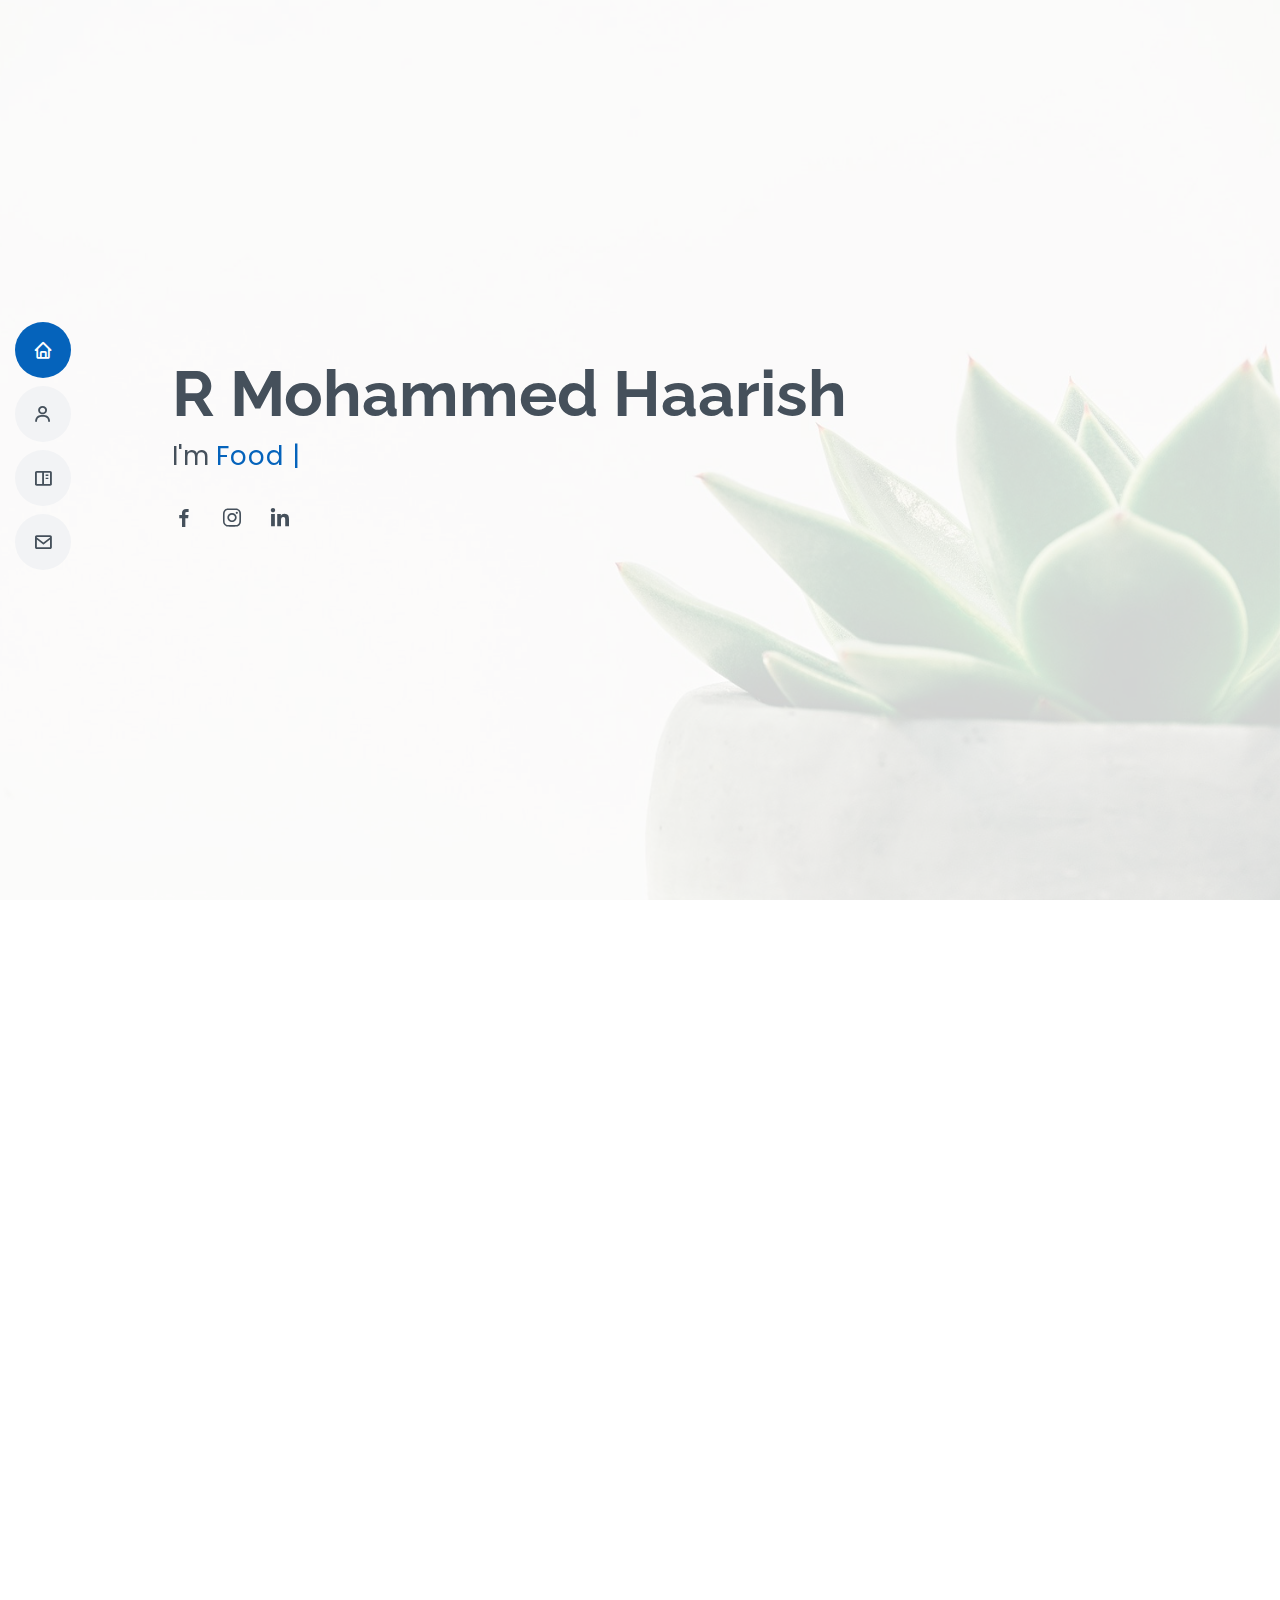
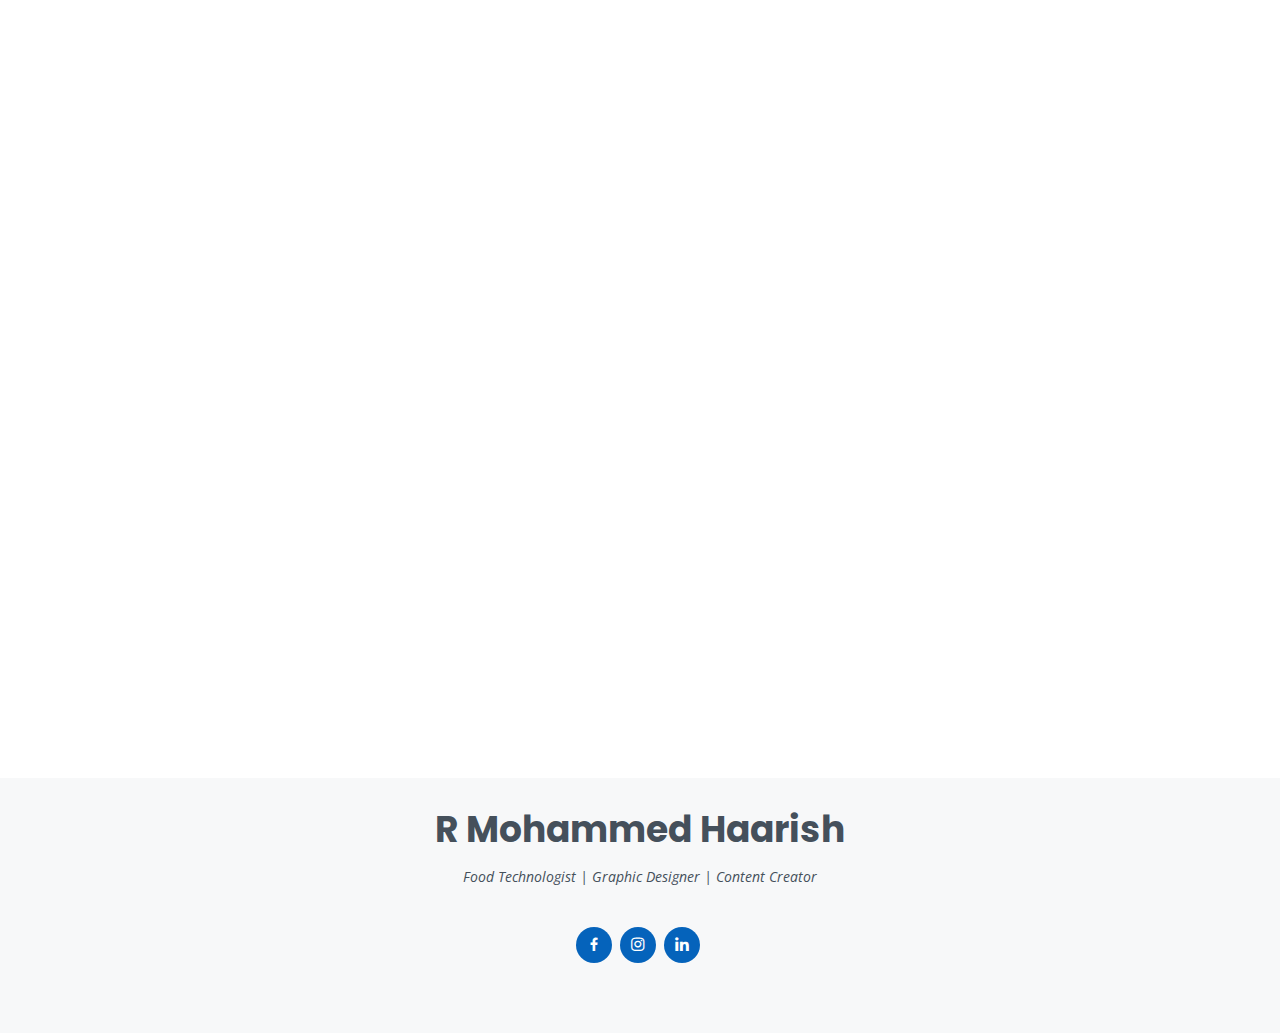
<file: index.html>
<!DOCTYPE html>
<html lang="en">

<head>
  <meta charset="utf-8">
  <meta content="width=device-width, initial-scale=1.0" name="viewport">

  <title>R Mohammed Haarish</title>
  <meta content="" name="description">
  <meta content="" name="keywords">

  <!-- Favicons -->
  <link href="assets/img/favicon.png" rel="icon">
  <link href="assets/img/apple-touch-icon.png" rel="apple-touch-icon">

  <!-- Google Fonts -->
  <link href="https://fonts.googleapis.com/css?family=Open+Sans:300,300i,400,400i,600,600i,700,700i|Raleway:300,300i,400,400i,500,500i,600,600i,700,700i|Poppins:300,300i,400,400i,500,500i,600,600i,700,700i" rel="stylesheet">

  <!-- Vendor CSS Files -->
  <link href="assets/vendor/aos/aos.css" rel="stylesheet">
  <link href="assets/vendor/bootstrap/css/bootstrap.min.css" rel="stylesheet">
  <link href="assets/vendor/bootstrap-icons/bootstrap-icons.css" rel="stylesheet">
  <link href="assets/vendor/boxicons/css/boxicons.min.css" rel="stylesheet">
  <link href="assets/vendor/glightbox/css/glightbox.min.css" rel="stylesheet">
  <link href="assets/vendor/swiper/swiper-bundle.min.css" rel="stylesheet">

  <!-- Template Main CSS File -->
  <link href="assets/css/style.css" rel="stylesheet">

</head>

<body>

  <!-- ======= Mobile nav toggle button ======= -->
  <!-- <button type="button" class="mobile-nav-toggle d-xl-none"><i class="bi bi-list mobile-nav-toggle"></i></button> -->
  <i class="bi bi-list mobile-nav-toggle d-xl-none"></i>
  <!-- ======= Header ======= -->
  <header id="header" class="d-flex flex-column justify-content-center">

    <nav id="navbar" class="navbar nav-menu">
      <ul>
        <li><a href="#hero" class="nav-link scrollto active"><i class="bx bx-home"></i> <span>Home</span></a></li>
        <li><a href="#about" class="nav-link scrollto"><i class="bx bx-user"></i> <span>About</span></a></li>
        <!-- <li><a href="#resume" class="nav-link scrollto"><i class="bx bx-file-blank"></i> <span>Resume</span></a></li> -->
        <li><a href="#portfolio" class="nav-link scrollto"><i class="bx bx-book-content"></i> <span>Portfolio</span></a></li>
        <!-- <li><a href="#services" class="nav-link scrollto"><i class="bx bx-server"></i> <span>Services</span></a></li> -->
        <li><a href="#contact" class="nav-link scrollto"><i class="bx bx-envelope"></i> <span>Contact</span></a></li>
      </ul>
    </nav><!-- .nav-menu -->

  </header><!-- End Header -->

  <!-- ======= Hero Section ======= -->
  <section id="hero" class="d-flex flex-column justify-content-center">
    <div class="container" data-aos="zoom-in" data-aos-delay="100">
      <h1> R Mohammed Haarish</h1>
      <p>I'm <span class="typed" data-typed-items="Food Technologist, Graphic Designer, Content Creator"></span></p>
      <div class="social-links">
        <a href="https://www.facebook.com/mohammed.haarish.505/" target="_blank class="facebook"><i class="bx bxl-facebook"></i></a>
        <a href="https://www.instagram.com/__haarish" target="_blank" class="instagram"><i class="bx bxl-instagram"></i></a>
        <a href="https://linkedin.com/in/haarishr0406" target="_blank" class="linkedin"><i class="bx bxl-linkedin"></i></a>
      </div>
    </div>
  </section><!-- End Hero -->

  <main id="main">

    <!-- ======= About Section ======= -->
    <section id="about" class="about">
      <div class="container" data-aos="fade-up">

        <div class="section-title">
          <h2>About</h2>
          <p align="justify">Hello! My name is R Mohammed Haarish, and I am from Kodaikanal, Tamilnadu. I am a Food Technology graduate and a part-time graphic 
		  designer. I got my start as a graphic designer by creating a logo for my brother's website. I am not a professional graphic designer, 
		  but I had a strong passion for designing which led me to work on quite a number of projects.</p>
        </div>

        <div class="row">
          <div class="col-lg-4">
            <img src="assets/img/profile-img.jpg" class="img-fluid" alt="">
          </div>
          <div class="col-lg-8 pt-4 pt-lg-0 content">
            <h3>Food Technologist | Graphic Designer | Content Creator</h3>
			<br>	
            <div class="row">
              <div class="col-lg-6">
                <ul>
                  <li><i class="bi bi-chevron-right"></i> <strong>E-Mail:</strong> <span> haarishr0406@gmail.com </span></li>
                  <li><i class="bi bi-chevron-right"></i> <strong>Phone:</strong> <span> +91 9486302949 </span></li>
                  <li><i class="bi bi-chevron-right"></i> <strong>Whatsapp:</strong> <span> +91 9659607899 </span></li>
                </ul>
              </div>
              <div class="col-lg-6">
                <ul>
                  <li><i class="bi bi-chevron-right"></i> <strong>Age:</strong> <span> 21 </span></li>
                  <li><i class="bi bi-chevron-right"></i> <strong>Degree:</strong> <span> B.Tech Food Technology</span></li>
                  <li><i class="bi bi-chevron-right"></i> <strong>City:</strong> <span> Kodaikanal, Tamilnadu, India</span></li>
                </ul>
              </div>
            </div>
            <p align="justify">
              You can check out my designs in the portfolio section. I have created quite a few logos, posters, brouchers, instagrams posts, 
			  visting cards etc. If you like my work, please reach out through E-Mail or WhatsApp mentioned in the contact section. 
			  I would love to learn about your brand's needs and find a way I can help.
            </p>
          </div>
        </div>

      </div>
    </section><!-- End About Section -->

    <!-- ======= Facts Section ======= -->
    <!-- <section id="facts" class="facts">
      <div class="container" data-aos="fade-up">

        <div class="section-title">
          <h2>Facts</h2>
          <p>Magnam dolores commodi suscipit. Necessitatibus eius consequatur ex aliquid fuga eum quidem. Sit sint consectetur velit. Quisquam quos quisquam cupiditate. Et nemo qui impedit suscipit alias ea. Quia fugiat sit in iste officiis commodi quidem hic quas.</p>
        </div>

        <div class="row">

          <div class="col-lg-3 col-md-6">
            <div class="count-box">
              <i class="bi bi-emoji-smile"></i>
              <span data-purecounter-start="0" data-purecounter-end="232" data-purecounter-duration="1" class="purecounter"></span>
              <p>Happy Clients</p>
            </div>
          </div>

          <div class="col-lg-3 col-md-6 mt-5 mt-md-0">
            <div class="count-box">
              <i class="bi bi-journal-richtext"></i>
              <span data-purecounter-start="0" data-purecounter-end="521" data-purecounter-duration="1" class="purecounter"></span>
              <p>Projects</p>
            </div>
          </div>

          <div class="col-lg-3 col-md-6 mt-5 mt-lg-0">
            <div class="count-box">
              <i class="bi bi-headset"></i>
              <span data-purecounter-start="0" data-purecounter-end="1463" data-purecounter-duration="1" class="purecounter"></span>
              <p>Hours Of Support</p>
            </div>
          </div>

          <div class="col-lg-3 col-md-6 mt-5 mt-lg-0">
            <div class="count-box">
              <i class="bi bi-award"></i>
              <span data-purecounter-start="0" data-purecounter-end="25" data-purecounter-duration="1" class="purecounter"></span>
              <p>Awards</p>
            </div>
          </div>

        </div>

      </div>
    </section> -->
	<!-- End Facts Section -->

    <!-- ======= Skills Section ======= -->
    <section id="skills" class="skills section-bg">
      <div class="container" data-aos="fade-up">

        <div class="section-title">
          <h2>Skills</h2>
        </div>

        <div class="row skills-content">

          <div class="col-lg-6">

            <div class="progress">
              <span class="skill"> Photoshop <i class="val"> 75%</i></span>
              <div class="progress-bar-wrap">
                <div class="progress-bar" role="progressbar" aria-valuenow="75" aria-valuemin="0" aria-valuemax="100"></div>
              </div>
            </div>

            <div class="progress">
              <span class="skill"> Web Design <i class="val"> 70%</i></span>
              <div class="progress-bar-wrap">
                <div class="progress-bar" role="progressbar" aria-valuenow="70" aria-valuemin="0" aria-valuemax="100"></div>
              </div>
            </div>

            <div class="progress">
              <span class="skill"> Youtube <i class="val"> 65% </i></span>
              <div class="progress-bar-wrap">
                <div class="progress-bar" role="progressbar" aria-valuenow="65" aria-valuemin="0" aria-valuemax="100"></div>
              </div>
            </div>

          </div>

          <div class="col-lg-6">

            <div class="progress">
              <span class="skill"> Video Editing <i class="val">55%</i></span>
              <div class="progress-bar-wrap">
                <div class="progress-bar" role="progressbar" aria-valuenow="55" aria-valuemin="0" aria-valuemax="100"></div>
              </div>
            </div>

            <div class="progress">
              <span class="skill">Graphic Design <i class="val"> 65%</i></span>
              <div class="progress-bar-wrap">
                <div class="progress-bar" role="progressbar" aria-valuenow="65" aria-valuemin="0" aria-valuemax="100"></div>
              </div>
            </div>

            <div class="progress">
              <span class="skill">MS Office <i class="val">80%</i></span>
              <div class="progress-bar-wrap">
                <div class="progress-bar" role="progressbar" aria-valuenow="80" aria-valuemin="0" aria-valuemax="100"></div>
              </div>
            </div>

          </div>

        </div>

      </div>
    </section><!-- End Skills Section -->

    <!-- ======= Resume Section ======= -->
   <!-- <section id="resume" class="resume">
      <div class="container" data-aos="fade-up">

        <div class="section-title">
          <h2>Resume</h2>
          <p>Magnam dolores commodi suscipit. Necessitatibus eius consequatur ex aliquid fuga eum quidem. Sit sint consectetur velit. Quisquam quos quisquam cupiditate. Et nemo qui impedit suscipit alias ea. Quia fugiat sit in iste officiis commodi quidem hic quas.</p>
        </div>

        <div class="row">
          <div class="col-lg-6">
            <h3 class="resume-title">Sumary</h3>
            <div class="resume-item pb-0">
              <h4>Brandon Johnson</h4>
              <p><em>Innovative and deadline-driven Graphic Designer with 3+ years of experience designing and developing user-centered digital/print marketing material from initial concept to final, polished deliverable.</em></p>
              <ul>
                <li>Portland par 127,Orlando, FL</li>
                <li>(123) 456-7891</li>
                <li>alice.barkley@example.com</li>
              </ul>
            </div>

            <h3 class="resume-title">Education</h3>
            <div class="resume-item">
              <h4>Master of Fine Arts &amp; Graphic Design</h4>
              <h5>2015 - 2016</h5>
              <p><em>Rochester Institute of Technology, Rochester, NY</em></p>
              <p>Qui deserunt veniam. Et sed aliquam labore tempore sed quisquam iusto autem sit. Ea vero voluptatum qui ut dignissimos deleniti nerada porti sand markend</p>
            </div>
            <div class="resume-item">
              <h4>Bachelor of Fine Arts &amp; Graphic Design</h4>
              <h5>2010 - 2014</h5>
              <p><em>Rochester Institute of Technology, Rochester, NY</em></p>
              <p>Quia nobis sequi est occaecati aut. Repudiandae et iusto quae reiciendis et quis Eius vel ratione eius unde vitae rerum voluptates asperiores voluptatem Earum molestiae consequatur neque etlon sader mart dila</p>
            </div>
          </div>
          <div class="col-lg-6">
            <h3 class="resume-title">Professional Experience</h3>
            <div class="resume-item">
              <h4>Senior graphic design specialist</h4>
              <h5>2019 - Present</h5>
              <p><em>Experion, New York, NY </em></p>
              <ul>
                <li>Lead in the design, development, and implementation of the graphic, layout, and production communication materials</li>
                <li>Delegate tasks to the 7 members of the design team and provide counsel on all aspects of the project. </li>
                <li>Supervise the assessment of all graphic materials in order to ensure quality and accuracy of the design</li>
                <li>Oversee the efficient use of production project budgets ranging from $2,000 - $25,000</li>
              </ul>
            </div>
            <div class="resume-item">
              <h4>Graphic design specialist</h4>
              <h5>2017 - 2018</h5>
              <p><em>Stepping Stone Advertising, New York, NY</em></p>
              <ul>
                <li>Developed numerous marketing programs (logos, brochures,infographics, presentations, and advertisements).</li>
                <li>Managed up to 5 projects or tasks at a given time while under pressure</li>
                <li>Recommended and consulted with clients on the most appropriate graphic design</li>
                <li>Created 4+ design presentations and proposals a month for clients and account managers</li>
              </ul>
            </div>
          </div>
        </div>

      </div>
    </section> -->
	
	<!-- End Resume Section -->

    <!-- ======= Portfolio Section ======= -->
    <section id="portfolio" class="portfolio section-bg">
      <div class="container" data-aos="fade-up">

        <div class="section-title">
          <h2>Portfolio</h2>
          <p align="justify">In this section I have listed out few of my designs. I have created quite a few logos, posters, brouchers, 
		  instagrams posts, visting cards etc. If you like my work, please reach out through E-Mail or WhatsApp mentioned in the contact section. 
		  I would love to learn about your brand's needs and find a way I can help.</p>
        </div>

        <div class="row">
          <div class="col-lg-12 d-flex justify-content-center" data-aos="fade-up" data-aos-delay="100">
            <ul id="portfolio-flters">
              <li data-filter="*" class="filter-active">All</li>
			  <li data-filter=".filter-logo">Logo</li>
              <li data-filter=".filter-posters">Posters</li>
              <li data-filter=".filter-brouchers">Brouchers</li>
			  <li data-filter=".filter-instagram">Instagram</li>
			  <li data-filter=".filter-cards">Cards</li>
            </ul>
          </div>
        </div>

        <div class="row portfolio-container" data-aos="fade-up" data-aos-delay="200">

          <div class="col-lg-4 col-md-6 portfolio-item filter-logo">
		    <div class="portfolio-wrap">
			  <img src="assets/img/portfolio/Logo/Vivasayi/Logo.jpg" class="img-fluid" alt="">
			    <div class="portfolio-info">
				  <div class="portfolio-links">
				    <a href="assets/img/portfolio/Logo/Vivasayi/Logo.jpg" data-gallery="portfolioGallery" class="portfolio-lightbox" title="Vivasayi Logo Design"><i class="bx bx-plus"></i></a>
					<a href="vivasayi-details.html" class="portfolio-details-lightbox" data-glightbox="type: external" title="Portfolio Details"><i class="bx bx-link"></i></a>
                  </div>
                </div>
            </div>
          </div>
		  
		  <div class="col-lg-4 col-md-6 portfolio-item filter-posters">
            <div class="portfolio-wrap">
              <img src="assets/img/portfolio/Posters/Poster-6.jpg" class="img-fluid" alt="">
                <div class="portfolio-info">
                  <div class="portfolio-links">
                    <a href="assets/img/portfolio/Posters/Poster-6.jpg" data-gallery="portfolioGallery" class="portfolio-lightbox" title="AFSTI Newsletter Coverpage Design"><i class="bx bx-plus"></i></a>
                    <a href="https://drive.google.com/file/d/1ezA2R3OLjfYOl8jQ27uzGJvQ3Td-lhRs/view?usp=drive_web" target="_blank" ><i class="bx bx-link"></i></a>
				  </div>
                </div>
            </div>
          </div>
		  
		  <div class="col-lg-4 col-md-6 portfolio-item filter-posters">
            <div class="portfolio-wrap">
              <img src="assets/img/portfolio/Posters/Poster-1.jpg" class="img-fluid" alt="">
                <div class="portfolio-info">
                  <div class="portfolio-links">
                    <a href="assets/img/portfolio/Posters/Poster-1.jpg" data-gallery="portfolioGallery" class="portfolio-lightbox" title="Textocratic Poster Design"><i class="bx bx-plus"></i></a>
                  </div>
                </div>
            </div>
          </div>
		  
		  <div class="col-lg-4 col-md-6 portfolio-item filter-instagram">
            <div class="portfolio-wrap">
              <img src="assets/img/portfolio/Instagram/SMS/4/insta-20.jpg" class="img-fluid" alt="">
                <div class="portfolio-info">
                  <div class="portfolio-links">
                    <a href="assets/img/portfolio/Instagram/SMS/4/insta-20.jpg" data-gallery="portfolioGallery" class="portfolio-lightbox" title="SMS Instagram Post Design"><i class="bx bx-plus"></i></a>
                    <a href="sms4-details.html" class="portfolio-details-lightbox" data-glightbox="type: external" title="Portfolio Details"><i class="bx bx-link"></i></a>
				  </div>
                </div>
            </div>
          </div>
		  
		  <div class="col-lg-4 col-md-6 portfolio-item filter-cards">
            <div class="portfolio-wrap">
              <img src="assets/img/portfolio/Cards/card-1.jpg" class="img-fluid" alt="">
                <div class="portfolio-info">
                  <div class="portfolio-links">
                    <a href="assets/img/portfolio/Cards/card-1.jpg" data-gallery="portfolioGallery" class="portfolio-lightbox" title="Deep2Neuron Visiting Card Design"><i class="bx bx-plus"></i></a>
                    <a href="card1-details.html" class="portfolio-details-lightbox" data-glightbox="type: external" title="Portfolio Details"><i class="bx bx-link"></i></a>
                  </div>
                </div>
            </div>
          </div>
		  
		  <div class="col-lg-4 col-md-6 portfolio-item filter-instagram">
            <div class="portfolio-wrap">
              <img src="assets/img/portfolio/Instagram/F&F/insta-6.jpg" class="img-fluid" alt="">
                <div class="portfolio-info">
                  <div class="portfolio-links">
                    <a href="assets/img/portfolio/Instagram/F&F/insta-6.jpg" data-gallery="portfolioGallery" class="portfolio-lightbox" title="Fire & Fries Instagram Post Design"><i class="bx bx-plus"></i></a>
                    <a href="f&f-details.html" class="portfolio-details-lightbox" data-glightbox="type: external" title="Portfolio Details"><i class="bx bx-link"></i></a>
				  </div>
                </div>
            </div>
          </div>
		  
		  <div class="col-lg-4 col-md-6 portfolio-item filter-logo">
            <div class="portfolio-wrap">
              <img src="assets/img/portfolio/Logo/Logo-2.jpg" class="img-fluid" alt="">
                <div class="portfolio-info">
                  <div class="portfolio-links">
                    <a href="assets/img/portfolio/Logo/Logo-2.jpg" data-gallery="portfolioGallery" class="portfolio-lightbox" title="Sense & Science Logo Design"><i class="bx bx-plus"></i></a>
                  </div>
                </div>
            </div>
          </div>
		  
		  <div class="col-lg-4 col-md-6 portfolio-item filter-logo">
            <div class="portfolio-wrap">
              <img src="assets/img/portfolio/Logo/Logo-3.jpg" class="img-fluid" alt="">
                <div class="portfolio-info">
                  <div class="portfolio-links">
                    <a href="assets/img/portfolio/Logo/Logo-3.jpg" data-gallery="portfolioGallery" class="portfolio-lightbox" title="RA Designers Logo Design"><i class="bx bx-plus"></i></a> 
                  </div>
                </div>
            </div>
          </div>
		  
		  <div class="col-lg-4 col-md-6 portfolio-item filter-brouchers">
            <div class="portfolio-wrap">
              <img src="assets/img/portfolio/Broucher/Broucher-1.jpg" class="img-fluid" alt="">
                <div class="portfolio-info">
                  <div class="portfolio-links">
                    <a href="assets/img/portfolio/Broucher/Broucher-1.jpg" data-gallery="portfolioGallery" class="portfolio-lightbox" title="Department Broucher Design"><i class="bx bx-plus"></i></a>
                    <a href="broucher-details.html" class="portfolio-details-lightbox" data-glightbox="type: external" title="Portfolio Details"><i class="bx bx-link"></i></a>                
				  </div>
                </div>
            </div>
          </div>  
		  
		  <div class="col-lg-4 col-md-6 portfolio-item filter-cards">
            <div class="portfolio-wrap">
              <img src="assets/img/portfolio/Cards/card-3.jpg" class="img-fluid" alt="">
                <div class="portfolio-info">
                  <div class="portfolio-links">
                    <a href="assets/img/portfolio/Cards/card-3.jpg" data-gallery="portfolioGallery" class="portfolio-lightbox" title="DVE Visiting Card Design"><i class="bx bx-plus"></i></a>
                  </div>
                </div>
            </div>
          </div>
		  
		  <div class="col-lg-4 col-md-6 portfolio-item filter-posters">
            <div class="portfolio-wrap">
              <img src="assets/img/portfolio/Posters/Poster-4.jpg" class="img-fluid" alt="">
                <div class="portfolio-info">
                  <div class="portfolio-links">
                    <a href="assets/img/portfolio/Posters/Poster-4.jpg" data-gallery="portfolioGallery" class="portfolio-lightbox" title="ICFOST Poster Design"><i class="bx bx-plus"></i></a>
                  </div>
                </div>
            </div>
          </div>
		  
		  <div class="col-lg-4 col-md-6 portfolio-item filter-posters">
            <div class="portfolio-wrap">
              <img src="assets/img/portfolio/Posters/Poster-2.jpg" class="img-fluid" alt="">
                <div class="portfolio-info">
                  <div class="portfolio-links">
                    <a href="assets/img/portfolio/Posters/Poster-2.jpg" data-gallery="portfolioGallery" class="portfolio-lightbox" title="PEF Poster Design"><i class="bx bx-plus"></i></a>
                  </div>
                </div>
            </div>
          </div>
		  
		  <div class="col-lg-4 col-md-6 portfolio-item filter-logo">
            <div class="portfolio-wrap">
              <img src="assets/img/portfolio/Logo/Logo-6.jpg" class="img-fluid" alt="">
                <div class="portfolio-info">
                  <div class="portfolio-links">
                    <a href="assets/img/portfolio/Logo/Logo-6.jpg" data-gallery="portfolioGallery" class="portfolio-lightbox" title="FoodBee Logo Design"><i class="bx bx-plus"></i></a>
                  </div>
                </div>
            </div>
          </div>
		  
		  <div class="col-lg-4 col-md-6 portfolio-item filter-instagram">
            <div class="portfolio-wrap">
              <img src="assets/img/portfolio/Instagram/SMS/1/insta-12.jpg" class="img-fluid" alt="">
                <div class="portfolio-info">
                  <div class="portfolio-links">
                    <a href="assets/img/portfolio/Instagram/SMS/1/insta-12.jpg" data-gallery="portfolioGallery" class="portfolio-lightbox" title="SMS Instagram Post"><i class="bx bx-plus"></i></a>
                    <a href="sms1-details.html" class="portfolio-details-lightbox" data-glightbox="type: external" title="Portfolio Details"><i class="bx bx-link"></i></a>                
				  </div>
                </div>
            </div>
          </div>
		  
		  <div class="col-lg-4 col-md-6 portfolio-item filter-logo">
            <div class="portfolio-wrap">
              <img src="assets/img/portfolio/Logo/Logo-7.jpg" class="img-fluid" alt="">
                <div class="portfolio-info">
                  <div class="portfolio-links">
                    <a href="assets/img/portfolio/Logo/Logo-7.jpg" data-gallery="portfolioGallery" class="portfolio-lightbox" title="ChemFoo Logo Design"><i class="bx bx-plus"></i></a>
                  </div>
                </div>
            </div>
          </div>
		  
		  <div class="col-lg-4 col-md-6 portfolio-item filter-logo">
            <div class="portfolio-wrap">
              <img src="assets/img/portfolio/Logo/Logo-4.jpg" class="img-fluid" alt="">
                <div class="portfolio-info">
                  <div class="portfolio-links">
                    <a href="assets/img/portfolio/Logo/Logo-4.jpg" data-gallery="portfolioGallery" class="portfolio-lightbox" title="Deep2Neuron Logo Design"><i class="bx bx-plus"></i></a>
                    <a href="https://deep2neuron.com" target="_blank"><i class="bx bx-link"></i></a>
                  </div>
                </div>
            </div>
          </div>
		  
		  <div class="col-lg-4 col-md-6 portfolio-item filter-instagram">
            <div class="portfolio-wrap">
              <img src="assets/img/portfolio/Instagram/Deep2Neuron/insta-9.jpg" class="img-fluid" alt="">
                <div class="portfolio-info">
                  <div class="portfolio-links">
                    <a href="assets/img/portfolio/Instagram/Deep2Neuron/insta-9.jpg" data-gallery="portfolioGallery" class="portfolio-lightbox" title="Deep2Neuron Instagram Post Design"><i class="bx bx-plus"></i></a>
                    <a href="deep-details.html" class="portfolio-details-lightbox" data-glightbox="type: external" title="Portfolio Details"><i class="bx bx-link"></i></a>
				  </div>
                </div>
            </div>
          </div>
		  
		  <div class="col-lg-4 col-md-6 portfolio-item filter-posters">
            <div class="portfolio-wrap">
              <img src="assets/img/portfolio/Posters/Poster-3.jpg" class="img-fluid" alt="">
                <div class="portfolio-info">
                  <div class="portfolio-links">
                    <a href="assets/img/portfolio/Posters/Poster-3.jpg" data-gallery="portfolioGallery" class="portfolio-lightbox" title="ICFOST Poster Design"><i class="bx bx-plus"></i></a>
                  </div>
                </div>
            </div>
          </div>
		  
		  <div class="col-lg-4 col-md-6 portfolio-item filter-instagram">
            <div class="portfolio-wrap">
              <img src="assets/img/portfolio/Instagram/SMS/2/insta-15.jpg" class="img-fluid" alt="">
                <div class="portfolio-info">
                  <div class="portfolio-links">
                    <a href="assets/img/portfolio/Instagram/SMS/2/insta-15.jpg" data-gallery="portfolioGallery" class="portfolio-lightbox" title="SMS Instagram Post Design"><i class="bx bx-plus"></i></a>
				  </div>
                </div>
            </div>
          </div>
		  
		  <div class="col-lg-4 col-md-6 portfolio-item filter-logo">
            <div class="portfolio-wrap">
              <img src="assets/img/portfolio/Logo/Logo-8.jpg" class="img-fluid" alt="">
                <div class="portfolio-info">
                  <div class="portfolio-links">
                    <a href="assets/img/portfolio/Logo/Logo-8.jpg" data-gallery="portfolioGallery" class="portfolio-lightbox" title="Science Behind Sappadu Logo Design"><i class="bx bx-plus"></i></a>
                  </div>
                </div>
            </div>
          </div>
		  
		  <div class="col-lg-4 col-md-6 portfolio-item filter-logo">
            <div class="portfolio-wrap">
              <img src="assets/img/portfolio/Logo/Logo-9.jpg" class="img-fluid" alt="">
                <div class="portfolio-info">
                  <div class="portfolio-links">
                    <a href="assets/img/portfolio/Logo/Logo-9.jpg" data-gallery="portfolioGallery" class="portfolio-lightbox" title="Idly Talk's Logo Design"><i class="bx bx-plus"></i></a>
                  </div>
                </div>
            </div>
          </div>
		  
		  <div class="col-lg-4 col-md-6 portfolio-item filter-logo">
            <div class="portfolio-wrap">
              <img src="assets/img/portfolio/Logo/Logo-10.jpg" class="img-fluid" alt="">
                <div class="portfolio-info">
                  <div class="portfolio-links">
                    <a href="assets/img/portfolio/Logo/Logo-10.jpg" data-gallery="portfolioGallery" class="portfolio-lightbox" title="SMS Logo Design"><i class="bx bx-plus"></i></a>
                    <a href="https://www.youtube.com/c/ScienceMeetsSappadu" target="_blank"><i class="bx bx-link"></i></a>
                  </div>
                </div>
            </div>
          </div>
		  
		  <div class="col-lg-4 col-md-6 portfolio-item filter-instagram">
            <div class="portfolio-wrap">
              <img src="assets/img/portfolio/Instagram/SMS/3/insta-16.jpg" class="img-fluid" alt="">
                <div class="portfolio-info">
                  <div class="portfolio-links">
                    <a href="assets/img/portfolio/Instagram/SMS/3/insta-16.jpg" data-gallery="portfolioGallery" class="portfolio-lightbox" title="SMS Instagram Post Design"><i class="bx bx-plus"></i></a>
                    <a href="sms3-details.html" class="portfolio-details-lightbox" data-glightbox="type: external" title="Portfolio Details"><i class="bx bx-link"></i></a>
				  </div>
                </div>
            </div>
          </div>
		  
		  <div class="col-lg-4 col-md-6 portfolio-item filter-posters">
            <div class="portfolio-wrap">
              <img src="assets/img/portfolio/Posters/Poster-5.jpg" class="img-fluid" alt="">
                <div class="portfolio-info">
                  <div class="portfolio-links">
                    <a href="assets/img/portfolio/Posters/Poster-5.jpg" data-gallery="portfolioGallery" class="portfolio-lightbox" title="Orientation Program Poster Design"><i class="bx bx-plus"></i></a>
                  </div>
                </div>
            </div>
          </div>
		  
		  <div class="col-lg-4 col-md-6 portfolio-item filter-logo">
            <div class="portfolio-wrap">
              <img src="assets/img/portfolio/Logo/Logo-11.jpg" class="img-fluid" alt="">
                <div class="portfolio-info">
                  <div class="portfolio-links">
                    <a href="assets/img/portfolio/Logo/Logo-11.jpg" data-gallery="portfolioGallery" class="portfolio-lightbox" title="Think Beyond Logo Design"><i class="bx bx-plus"></i></a>
                  </div>
                </div>
            </div>
          </div>
		  
		  <div class="col-lg-4 col-md-6 portfolio-item filter-logo">
            <div class="portfolio-wrap">
              <img src="assets/img/portfolio/Logo/Logo-12.jpg" class="img-fluid" alt="">
                <div class="portfolio-info">
                  <div class="portfolio-links">
                    <a href="assets/img/portfolio/Logo/Logo-12.jpg" data-gallery="portfolioGallery" class="portfolio-lightbox" title="Scrible Logo Design"><i class="bx bx-plus"></i></a>
                  </div>
                </div>
            </div>
          </div>
		  
        </div>
		
      </div>
    </section><!-- End Portfolio Section -->

    <!-- ======= Services Section ======= -->
   <!-- <section id="services" class="services">
      <div class="container" data-aos="fade-up">

        <div class="section-title">
          <h2>Services</h2>
          <p>Magnam dolores commodi suscipit. Necessitatibus eius consequatur ex aliquid fuga eum quidem. Sit sint consectetur velit. Quisquam quos quisquam cupiditate. Et nemo qui impedit suscipit alias ea. Quia fugiat sit in iste officiis commodi quidem hic quas.</p>
        </div>

        <div class="row">

          <div class="col-lg-4 col-md-6 d-flex align-items-stretch" data-aos="zoom-in" data-aos-delay="100">
            <div class="icon-box iconbox-blue">
              <div class="icon">
                <svg width="100" height="100" viewBox="0 0 600 600" xmlns="http://www.w3.org/2000/svg">
                  <path stroke="none" stroke-width="0" fill="#f5f5f5" d="M300,521.0016835830174C376.1290562159157,517.8887921683347,466.0731472004068,529.7835943286574,510.70327084640275,468.03025145048787C554.3714126377745,407.6079735673963,508.03601936045806,328.9844924480964,491.2728898941984,256.3432110539036C474.5976632858925,184.082847569629,479.9380746630129,96.60480741107993,416.23090153303,58.64404602377083C348.86323505073057,18.502131276798302,261.93793281208167,40.57373210992963,193.5410806939664,78.93577620505333C130.42746243093433,114.334589627462,98.30271207620316,179.96522072025542,76.75703585869454,249.04625023123273C51.97151888228291,328.5150500222984,13.704378332031375,421.85034740162234,66.52175969318436,486.19268352777647C119.04800174914682,550.1803526380478,217.28368757567262,524.383925680826,300,521.0016835830174"></path>
                </svg>
                <i class="bx bxl-dribbble"></i>
              </div>
              <h4><a href="">Lorem Ipsum</a></h4>
              <p>Voluptatum deleniti atque corrupti quos dolores et quas molestias excepturi</p>
            </div>
          </div>

          <div class="col-lg-4 col-md-6 d-flex align-items-stretch mt-4 mt-md-0" data-aos="zoom-in" data-aos-delay="200">
            <div class="icon-box iconbox-orange ">
              <div class="icon">
                <svg width="100" height="100" viewBox="0 0 600 600" xmlns="http://www.w3.org/2000/svg">
                  <path stroke="none" stroke-width="0" fill="#f5f5f5" d="M300,582.0697525312426C382.5290701553225,586.8405444964366,449.9789794690241,525.3245884688669,502.5850820975895,461.55621195738473C556.606425686781,396.0723002908107,615.8543463187945,314.28637112970534,586.6730223649479,234.56875336149918C558.9533121215079,158.8439757836574,454.9685369536778,164.00468322053177,381.49747125262974,130.76875717737553C312.15926192815925,99.40240125094834,248.97055460311594,18.661163978235184,179.8680185752513,50.54337015887873C110.5421016452524,82.52863877960104,119.82277516462835,180.83849132639028,109.12597500060166,256.43424936330496C100.08760227029461,320.3096726198365,92.17705696193138,384.0621239912766,124.79988738764834,439.7174275375508C164.83382741302287,508.01625554203684,220.96474134820875,577.5009287672846,300,582.0697525312426"></path>
                </svg>
                <i class="bx bx-file"></i>
              </div>
              <h4><a href="">Sed Perspiciatis</a></h4>
              <p>Duis aute irure dolor in reprehenderit in voluptate velit esse cillum dolore</p>
            </div>
          </div>

          <div class="col-lg-4 col-md-6 d-flex align-items-stretch mt-4 mt-lg-0" data-aos="zoom-in" data-aos-delay="300">
            <div class="icon-box iconbox-pink">
              <div class="icon">
                <svg width="100" height="100" viewBox="0 0 600 600" xmlns="http://www.w3.org/2000/svg">
                  <path stroke="none" stroke-width="0" fill="#f5f5f5" d="M300,541.5067337569781C382.14930387511276,545.0595476570109,479.8736841581634,548.3450877840088,526.4010558755058,480.5488172755941C571.5218469581645,414.80211281144784,517.5187510058486,332.0715597781072,496.52539010469104,255.14436215662573C477.37192572678356,184.95920475031193,473.57363656557914,105.61284051026155,413.0603344069578,65.22779650032875C343.27470386102294,18.654635553484475,251.2091493199835,5.337323636656869,175.0934190732945,40.62881213300186C97.87086631185822,76.43348514350839,51.98124368387456,156.15599469081315,36.44837278890362,239.84606092416172C21.716077023791087,319.22268207091537,43.775223500013084,401.1760424656574,96.891909868211,461.97329694683043C147.22146801428983,519.5804099606455,223.5754009179313,538.201503339737,300,541.5067337569781"></path>
                </svg>
                <i class="bx bx-tachometer"></i>
              </div>
              <h4><a href="">Magni Dolores</a></h4>
              <p>Excepteur sint occaecat cupidatat non proident, sunt in culpa qui officia</p>
            </div>
          </div>

          <div class="col-lg-4 col-md-6 d-flex align-items-stretch mt-4" data-aos="zoom-in" data-aos-delay="100">
            <div class="icon-box iconbox-yellow">
              <div class="icon">
                <svg width="100" height="100" viewBox="0 0 600 600" xmlns="http://www.w3.org/2000/svg">
                  <path stroke="none" stroke-width="0" fill="#f5f5f5" d="M300,503.46388370962813C374.79870501325706,506.71871716319447,464.8034551963731,527.1746412648533,510.4981551193396,467.86667711651364C555.9287308511215,408.9015244558933,512.6030010748507,327.5744911775523,490.211057578863,256.5855673507754C471.097692560561,195.9906835881958,447.69079081568157,138.11976852964426,395.19560036434837,102.3242989838813C329.3053358748298,57.3949838291264,248.02791733380457,8.279543830951368,175.87071277845988,42.242879143198664C103.41431057327972,76.34704239035025,93.79494320519305,170.9812938413882,81.28167332365135,250.07896920659033C70.17666984294237,320.27484674793965,64.84698225790005,396.69656628748305,111.28512138212992,450.4950937839243C156.20124167950087,502.5303643271138,231.32542653798444,500.4755392045468,300,503.46388370962813"></path>
                </svg>
                <i class="bx bx-layer"></i>
              </div>
              <h4><a href="">Nemo Enim</a></h4>
              <p>At vero eos et accusamus et iusto odio dignissimos ducimus qui blanditiis</p>
            </div>
          </div>

          <div class="col-lg-4 col-md-6 d-flex align-items-stretch mt-4" data-aos="zoom-in" data-aos-delay="200">
            <div class="icon-box iconbox-red">
              <div class="icon">
                <svg width="100" height="100" viewBox="0 0 600 600" xmlns="http://www.w3.org/2000/svg">
                  <path stroke="none" stroke-width="0" fill="#f5f5f5" d="M300,532.3542879108572C369.38199826031484,532.3153073249985,429.10787420159085,491.63046689027357,474.5244479745417,439.17860296908856C522.8885846962883,383.3225815378663,569.1668002868075,314.3205725914397,550.7432151929288,242.7694973846089C532.6665558377875,172.5657663291529,456.2379748765914,142.6223662098291,390.3689995646985,112.34683881706744C326.66090330228417,83.06452184765237,258.84405631176094,53.51806209861945,193.32584062364296,78.48882559362697C121.61183558270385,105.82097193414197,62.805066853699245,167.19869350419734,48.57481801355237,242.6138429142374C34.843463184063346,315.3850353017275,76.69343916112496,383.4422959591041,125.22947124332185,439.3748458443577C170.7312796277747,491.8107796887764,230.57421082200815,532.3932930995766,300,532.3542879108572"></path>
                </svg>
                <i class="bx bx-slideshow"></i>
              </div>
              <h4><a href="">Dele Cardo</a></h4>
              <p>Quis consequatur saepe eligendi voluptatem consequatur dolor consequuntur</p>
            </div>
          </div>

          <div class="col-lg-4 col-md-6 d-flex align-items-stretch mt-4" data-aos="zoom-in" data-aos-delay="300">
            <div class="icon-box iconbox-teal">
              <div class="icon">
                <svg width="100" height="100" viewBox="0 0 600 600" xmlns="http://www.w3.org/2000/svg">
                  <path stroke="none" stroke-width="0" fill="#f5f5f5" d="M300,566.797414625762C385.7384707136149,576.1784315230908,478.7894351017131,552.8928747891023,531.9192734346935,484.94944893311C584.6109503024035,417.5663521118492,582.489472248146,322.67544863468447,553.9536738515405,242.03673114598146C529.1557734026468,171.96086150256528,465.24506316201064,127.66468636344209,395.9583748389544,100.7403814666027C334.2173773831606,76.7482773500951,269.4350130405921,84.62216499799875,207.1952322260088,107.2889140133804C132.92018162631612,134.33871894543012,41.79353780512637,160.00259165414826,22.644507872594943,236.69541883565114C3.319112789854554,314.0945973066697,72.72355303640163,379.243833228382,124.04198916343866,440.3218312028393C172.9286146004772,498.5055451809895,224.45579914871206,558.5317968840102,300,566.797414625762"></path>
                </svg>
                <i class="bx bx-arch"></i>
              </div>
              <h4><a href="">Divera Don</a></h4>
              <p>Modi nostrum vel laborum. Porro fugit error sit minus sapiente sit aspernatur</p>
            </div>
          </div>

        </div>

      </div>
    </section> -->
	
	<!-- End Services Section -->

  <!-- ======= Testimonials Section ======= -->
<!--    <section id="testimonials" class="testimonials section-bg">
      <div class="container" data-aos="fade-up">

        <div class="section-title">
          <h2>Testimonials</h2>
        </div>

        <div class="testimonials-slider swiper" data-aos="fade-up" data-aos-delay="100">
          <div class="swiper-wrapper">

            <div class="swiper-slide">
              <div class="testimonial-item">
                <img src="assets/img/testimonials/testimonials-1.jpg" class="testimonial-img" alt="">
                <h3>Saul Goodman</h3>
                <h4>Ceo &amp; Founder</h4>
                <p>
                  <i class="bx bxs-quote-alt-left quote-icon-left"></i>
                  Proin iaculis purus consequat sem cure digni ssim donec porttitora entum suscipit rhoncus. Accusantium quam, ultricies eget id, aliquam eget nibh et. Maecen aliquam, risus at semper.
                  <i class="bx bxs-quote-alt-right quote-icon-right"></i>
                </p>
              </div>
            </div>

            

          </div>
          <div class="swiper-pagination"></div>
        </div>

      </div>
    </section> -->
	
	<!-- End Testimonials Section -->

    <!-- ======= Contact Section ======= -->
    <section id="contact" class="contact">
      <div class="container" data-aos="fade-up">

        <div class="section-title">
          <h2>Contact</h2>
        </div>

        <div class="row mt-1">

          <div class="col-lg-4">
            <div class="info">
              <div class="address">
                <i class="bi bi-geo-alt"></i>
                <h4>Location:</h4>
                <p>Kodaikanal, Tamilnadu, India</p>
              </div>

              <div class="email">
                <i class="bi bi-envelope"></i>
                <h4>Email:</h4>
                <p>haarishr0406@gmail</p>
              </div>

              <div class="phone">
                <i class="bi bi-phone"></i>
                <h4>Call:</h4>
                <p>+91 9486302949</p>
              </div>

            </div>
          </div>

          <div class="col-lg-8 mt-5 mt-lg-0">

            <form action="forms/contact.php" method="post" role="form" class="php-email-form">
              <div class="row">
                <div class="col-md-6 form-group">
                  <input type="text" name="name" class="form-control" id="name" placeholder="Your Name" required>
                </div>
                <div class="col-md-6 form-group mt-3 mt-md-0">
                  <input type="email" class="form-control" name="email" id="email" placeholder="Your Email" required>
                </div>
              </div>
              <div class="form-group mt-3">
                <input type="text" class="form-control" name="subject" id="subject" placeholder="Subject" required>
              </div>
              <div class="form-group mt-3">
                <textarea class="form-control" name="message" rows="5" placeholder="Message" required></textarea>
              </div>
              <div class="my-3">
                <div class="loading">Loading</div>
                <div class="error-message"></div>
                <div class="sent-message">Your message has been sent. Thank you!</div>
              </div>
              <div class="text-center"><button type="submit">Send Message</button></div>
            </form>

          </div>

        </div>

      </div>
    </section><!-- End Contact Section -->

  </main><!-- End #main -->

  <!-- ======= Footer ======= -->
  <footer id="footer">
    <div class="container">
      <h3> R Mohammed Haarish</h3>
      <p>Food Technologist | Graphic Designer | Content Creator </p>
      <div class="social-links">
        <a href="https://www.facebook.com/mohammed.haarish.505/" target="_blank class="facebook"><i class="bx bxl-facebook"></i></a>
        <a href="https://www.instagram.com/__haarish" target="_blank" class="instagram"><i class="bx bxl-instagram"></i></a>
        <a href="https://linkedin.com/in/haarishr0406" target="_blank" class="linkedin"><i class="bx bxl-linkedin"></i></a>
      </div>
      
      <div class="credits"> </div>
	  
    </div>
  </footer><!-- End Footer -->

  <div id="preloader"></div>
  <a href="#" class="back-to-top d-flex align-items-center justify-content-center"><i class="bi bi-arrow-up-short"></i></a>

  <!-- Vendor JS Files -->
  <script src="assets/vendor/purecounter/purecounter.js"></script>
  <script src="assets/vendor/aos/aos.js"></script>
  <script src="assets/vendor/bootstrap/js/bootstrap.bundle.min.js"></script>
  <script src="assets/vendor/glightbox/js/glightbox.min.js"></script>
  <script src="assets/vendor/isotope-layout/isotope.pkgd.min.js"></script>
  <script src="assets/vendor/swiper/swiper-bundle.min.js"></script>
  <script src="assets/vendor/typed.js/typed.min.js"></script>
  <script src="assets/vendor/waypoints/noframework.waypoints.js"></script>
  <script src="assets/vendor/php-email-form/validate.js"></script>

  <!-- Template Main JS File -->
  <script src="assets/js/main.js"></script>

</body>

</html>
</file>
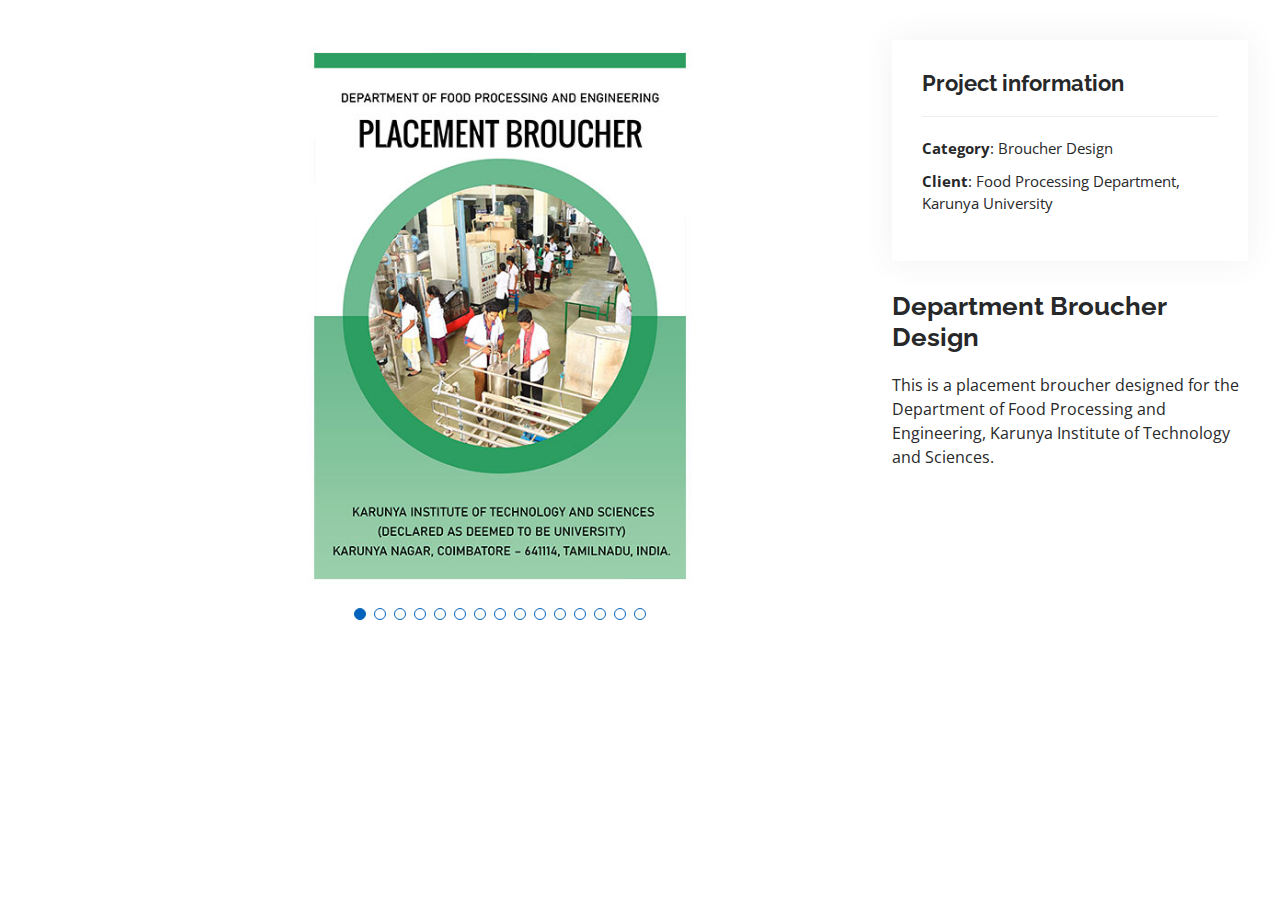
<file: broucher-details.html>
<!DOCTYPE html>
<html lang="en">

<head>
  <meta charset="utf-8">
  <meta content="width=device-width, initial-scale=1.0" name="viewport">

  <title>Broucher Design</title>
  <meta content="" name="description">
  <meta content="" name="keywords">

  <!-- Favicons -->
  <link href="assets/img/favicon.png" rel="icon">
  <link href="assets/img/apple-touch-icon.png" rel="apple-touch-icon">

  <!-- Google Fonts -->
  <link href="https://fonts.googleapis.com/css?family=Open+Sans:300,300i,400,400i,600,600i,700,700i|Raleway:300,300i,400,400i,500,500i,600,600i,700,700i|Poppins:300,300i,400,400i,500,500i,600,600i,700,700i" rel="stylesheet">

  <!-- Vendor CSS Files -->
  <link href="assets/vendor/aos/aos.css" rel="stylesheet">
  <link href="assets/vendor/bootstrap/css/bootstrap.min.css" rel="stylesheet">
  <link href="assets/vendor/bootstrap-icons/bootstrap-icons.css" rel="stylesheet">
  <link href="assets/vendor/boxicons/css/boxicons.min.css" rel="stylesheet">
  <link href="assets/vendor/glightbox/css/glightbox.min.css" rel="stylesheet">
  <link href="assets/vendor/swiper/swiper-bundle.min.css" rel="stylesheet">

  <!-- Template Main CSS File -->
  <link href="assets/css/style.css" rel="stylesheet">

</head>

<body>

  <main id="main">

    <!-- ======= Portfolio Details Section ======= -->
    <section id="portfolio-details" class="portfolio-details">
      <div class="container">

        <div class="row gy-4">

          <div class="col-lg-8">
            <div class="portfolio-details-slider swiper">
              <div class="swiper-wrapper align-items-center">

                <div class="swiper-slide">
                  <img src="assets/img/portfolio/Broucher/Broucher-1.jpg" alt="">
                </div>
				
				<div class="swiper-slide">
                  <img src="assets/img/portfolio/Broucher/Broucher-2.jpg" alt="">
                </div>
				
				<div class="swiper-slide">
                  <img src="assets/img/portfolio/Broucher/Broucher-3.jpg" alt="">
                </div>
				
				<div class="swiper-slide">
                  <img src="assets/img/portfolio/Broucher/Broucher-4.jpg" alt="">
                </div>
				
				<div class="swiper-slide">
                  <img src="assets/img/portfolio/Broucher/Broucher-5.jpg" alt="">
                </div>
				
				 <div class="swiper-slide">
                  <img src="assets/img/portfolio/Broucher/Broucher-6.jpg" alt="">
                </div>
				
				<div class="swiper-slide">
                  <img src="assets/img/portfolio/Broucher/Broucher-7.jpg" alt="">
                </div>
				
				<div class="swiper-slide">
                  <img src="assets/img/portfolio/Broucher/Broucher-8.jpg" alt="">
                </div>
				
				<div class="swiper-slide">
                  <img src="assets/img/portfolio/Broucher/Broucher-9.jpg" alt="">
                </div>
				
				<div class="swiper-slide">
                  <img src="assets/img/portfolio/Broucher/Broucher-10.jpg" alt="">
                </div>
				
				 <div class="swiper-slide">
                  <img src="assets/img/portfolio/Broucher/Broucher-11.jpg" alt="">
                </div>
				
				<div class="swiper-slide">
                  <img src="assets/img/portfolio/Broucher/Broucher-12.jpg" alt="">
                </div>
				
				<div class="swiper-slide">
                  <img src="assets/img/portfolio/Broucher/Broucher-13.jpg" alt="">
                </div>
				
				<div class="swiper-slide">
                  <img src="assets/img/portfolio/Broucher/Broucher-14.jpg" alt="">
                </div>
				
				<div class="swiper-slide">
                  <img src="assets/img/portfolio/Broucher/Broucher-15.jpg" alt="">
                </div>
				
              </div>
              <div class="swiper-pagination"></div>
            </div>
          </div>

          <div class="col-lg-4">
            <div class="portfolio-info">
              <h3>Project information</h3>
              <ul>
                <li><strong>Category</strong>: Broucher Design</li>
                <li><strong>Client</strong>: Food Processing Department, Karunya University</li>
              </ul>
            </div>
            <div class="portfolio-description">
              <h2>Department Broucher Design</h2>
              <p>
                This is a placement broucher designed for the Department of Food Processing and Engineering, Karunya Institute of Technology and Sciences.
              </p>
            </div>
          </div>

        </div>

      </div>
    </section><!-- End Portfolio Details Section -->

  </main><!-- End #main -->

  <div id="preloader"></div>
  <a href="#" class="back-to-top d-flex align-items-center justify-content-center"><i class="bi bi-arrow-up-short"></i></a>

  <!-- Vendor JS Files -->
  <script src="assets/vendor/purecounter/purecounter.js"></script>
  <script src="assets/vendor/aos/aos.js"></script>
  <script src="assets/vendor/bootstrap/js/bootstrap.bundle.min.js"></script>
  <script src="assets/vendor/glightbox/js/glightbox.min.js"></script>
  <script src="assets/vendor/isotope-layout/isotope.pkgd.min.js"></script>
  <script src="assets/vendor/swiper/swiper-bundle.min.js"></script>
  <script src="assets/vendor/typed.js/typed.min.js"></script>
  <script src="assets/vendor/waypoints/noframework.waypoints.js"></script>
  <script src="assets/vendor/php-email-form/validate.js"></script>

  <!-- Template Main JS File -->
  <script src="assets/js/main.js"></script>

</body>

</html>
</file>
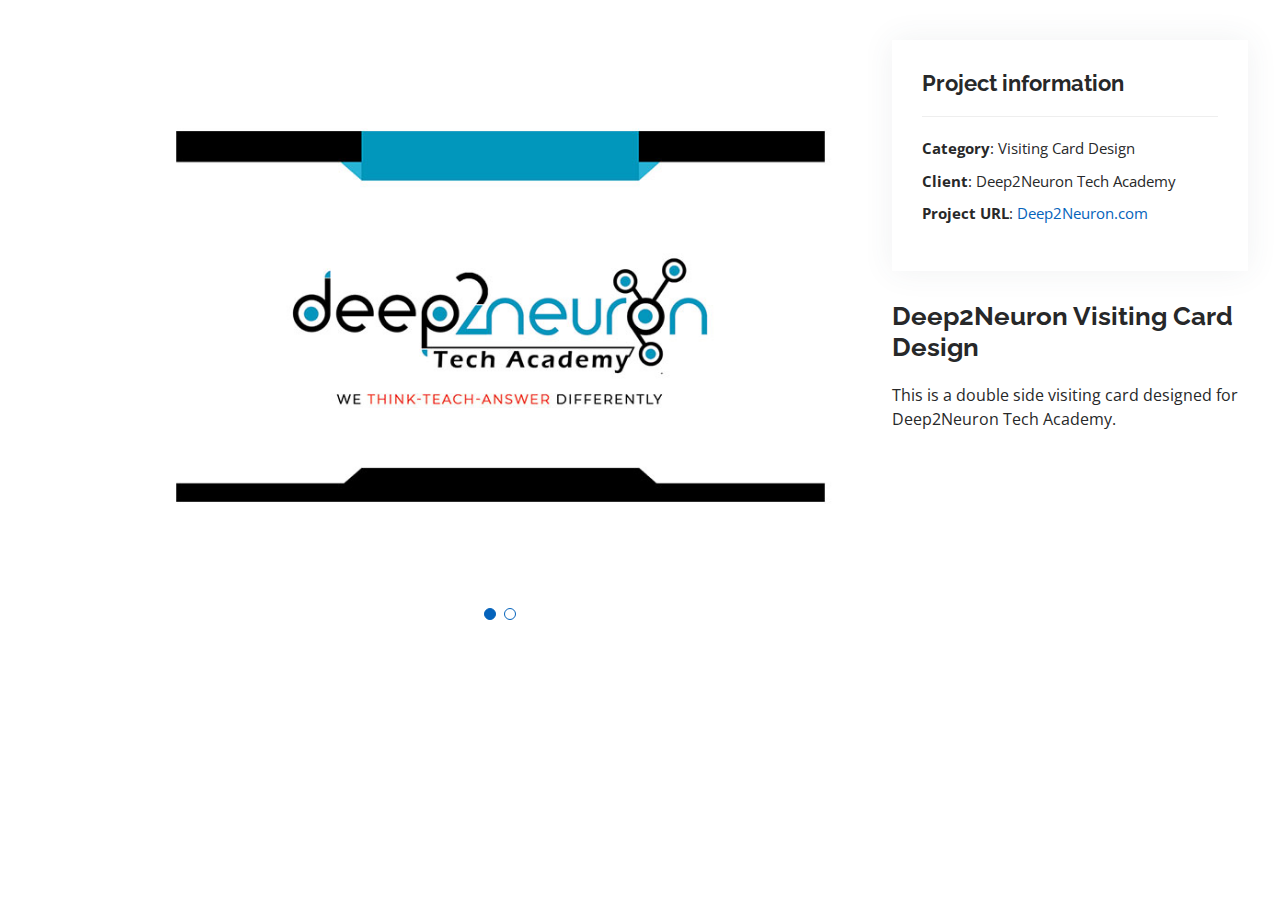
<file: card1-details.html>
<!DOCTYPE html>
<html lang="en">

<head>
  <meta charset="utf-8">
  <meta content="width=device-width, initial-scale=1.0" name="viewport">

  <title>Visiting Card Design</title>
  <meta content="" name="description">
  <meta content="" name="keywords">

  <!-- Favicons -->
  <link href="assets/img/favicon.png" rel="icon">
  <link href="assets/img/apple-touch-icon.png" rel="apple-touch-icon">

  <!-- Google Fonts -->
  <link href="https://fonts.googleapis.com/css?family=Open+Sans:300,300i,400,400i,600,600i,700,700i|Raleway:300,300i,400,400i,500,500i,600,600i,700,700i|Poppins:300,300i,400,400i,500,500i,600,600i,700,700i" rel="stylesheet">

  <!-- Vendor CSS Files -->
  <link href="assets/vendor/aos/aos.css" rel="stylesheet">
  <link href="assets/vendor/bootstrap/css/bootstrap.min.css" rel="stylesheet">
  <link href="assets/vendor/bootstrap-icons/bootstrap-icons.css" rel="stylesheet">
  <link href="assets/vendor/boxicons/css/boxicons.min.css" rel="stylesheet">
  <link href="assets/vendor/glightbox/css/glightbox.min.css" rel="stylesheet">
  <link href="assets/vendor/swiper/swiper-bundle.min.css" rel="stylesheet">

  <!-- Template Main CSS File -->
  <link href="assets/css/style.css" rel="stylesheet">

</head>

<body>

  <main id="main">

    <!-- ======= Portfolio Details Section ======= -->
    <section id="portfolio-details" class="portfolio-details">
      <div class="container">

        <div class="row gy-4">

          <div class="col-lg-8">
            <div class="portfolio-details-slider swiper">
              <div class="swiper-wrapper align-items-center">

                <div class="swiper-slide">
                  <img src="assets/img/portfolio/Cards/card-1.jpg" alt="">
                </div>

                <div class="swiper-slide">
                  <img src="assets/img/portfolio/Cards/card-2.jpg" alt="">
                </div>
				
              </div>
              <div class="swiper-pagination"></div>
            </div>
          </div>

          <div class="col-lg-4">
            <div class="portfolio-info">
              <h3>Project information</h3>
              <ul>
                <li><strong>Category</strong>: Visiting Card Design </li>
                <li><strong>Client</strong>: Deep2Neuron Tech Academy </li>
                <li><strong>Project URL</strong>: <a href="https://deep2neuron.com/" target="_blank" >Deep2Neuron.com</a></li>
              </ul>
            </div>
            <div class="portfolio-description">
              <h2>Deep2Neuron Visiting Card Design</h2>
              <p>
                This is a double side visiting card designed for Deep2Neuron Tech Academy.
              </p>
            </div>
          </div>

        </div>

      </div>
    </section><!-- End Portfolio Details Section -->

  </main><!-- End #main -->

  <div id="preloader"></div>
  <a href="#" class="back-to-top d-flex align-items-center justify-content-center"><i class="bi bi-arrow-up-short"></i></a>

  <!-- Vendor JS Files -->
  <script src="assets/vendor/purecounter/purecounter.js"></script>
  <script src="assets/vendor/aos/aos.js"></script>
  <script src="assets/vendor/bootstrap/js/bootstrap.bundle.min.js"></script>
  <script src="assets/vendor/glightbox/js/glightbox.min.js"></script>
  <script src="assets/vendor/isotope-layout/isotope.pkgd.min.js"></script>
  <script src="assets/vendor/swiper/swiper-bundle.min.js"></script>
  <script src="assets/vendor/typed.js/typed.min.js"></script>
  <script src="assets/vendor/waypoints/noframework.waypoints.js"></script>
  <script src="assets/vendor/php-email-form/validate.js"></script>

  <!-- Template Main JS File -->
  <script src="assets/js/main.js"></script>

</body>

</html>
</file>
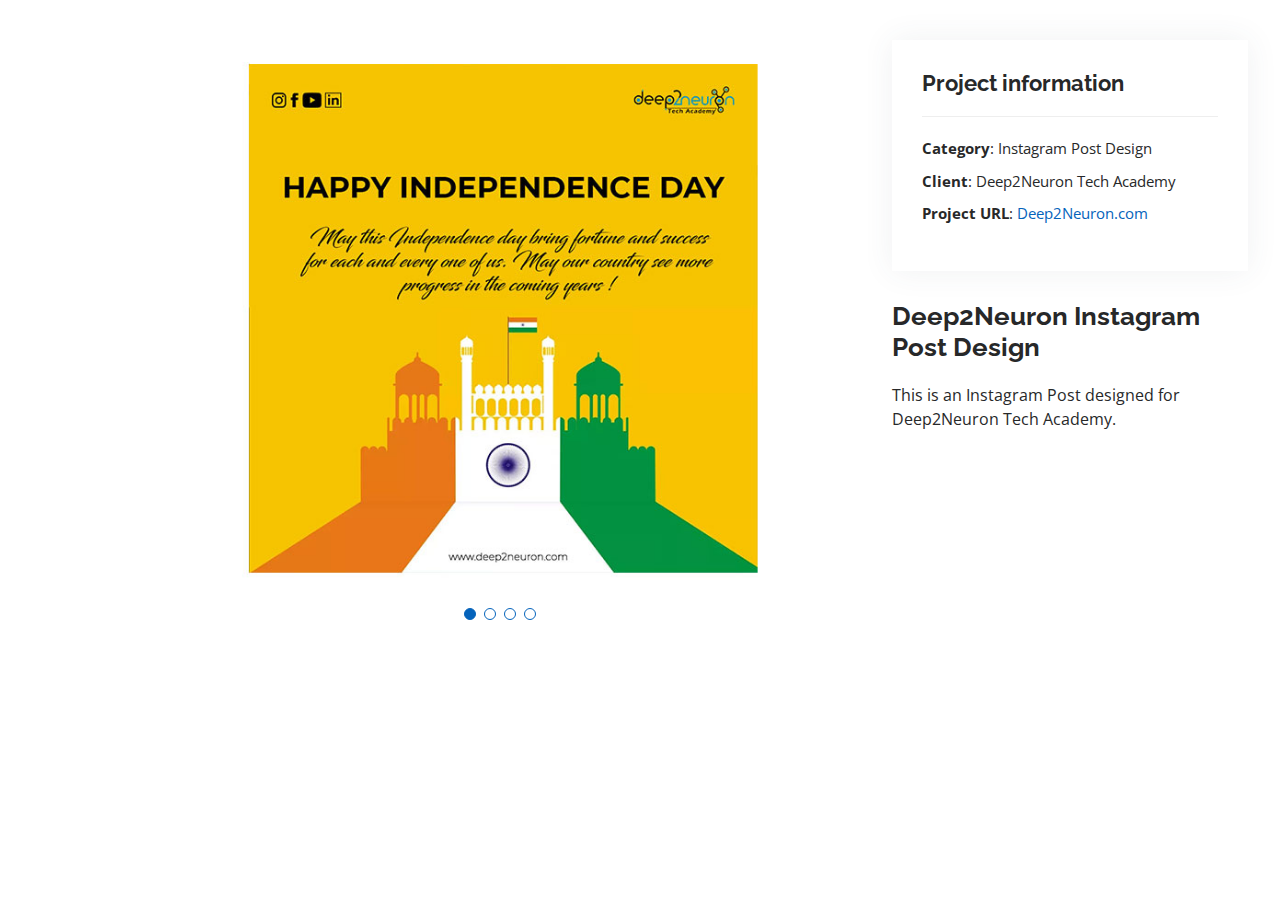
<file: deep-details.html>
<!DOCTYPE html>
<html lang="en">

<head>
  <meta charset="utf-8">
  <meta content="width=device-width, initial-scale=1.0" name="viewport">

  <title>Deep2Neuron Instagram Post Design</title>
  <meta content="" name="description">
  <meta content="" name="keywords">

  <!-- Favicons -->
  <link href="assets/img/favicon.png" rel="icon">
  <link href="assets/img/apple-touch-icon.png" rel="apple-touch-icon">

  <!-- Google Fonts -->
  <link href="https://fonts.googleapis.com/css?family=Open+Sans:300,300i,400,400i,600,600i,700,700i|Raleway:300,300i,400,400i,500,500i,600,600i,700,700i|Poppins:300,300i,400,400i,500,500i,600,600i,700,700i" rel="stylesheet">

  <!-- Vendor CSS Files -->
  <link href="assets/vendor/aos/aos.css" rel="stylesheet">
  <link href="assets/vendor/bootstrap/css/bootstrap.min.css" rel="stylesheet">
  <link href="assets/vendor/bootstrap-icons/bootstrap-icons.css" rel="stylesheet">
  <link href="assets/vendor/boxicons/css/boxicons.min.css" rel="stylesheet">
  <link href="assets/vendor/glightbox/css/glightbox.min.css" rel="stylesheet">
  <link href="assets/vendor/swiper/swiper-bundle.min.css" rel="stylesheet">

  <!-- Template Main CSS File -->
  <link href="assets/css/style.css" rel="stylesheet">

</head>

<body>

  <main id="main">

    <!-- ======= Portfolio Details Section ======= -->
    <section id="portfolio-details" class="portfolio-details">
      <div class="container">

        <div class="row gy-4">

          <div class="col-lg-8">
            <div class="portfolio-details-slider swiper">
              <div class="swiper-wrapper align-items-center">

                <div class="swiper-slide">
                  <img src="assets/img/portfolio/Instagram/Deep2Neuron/insta-9.jpg" alt="">
                </div>
				
				<div class="swiper-slide">
                  <img src="assets/img/portfolio/Instagram/Deep2Neuron/insta-10.jpg" alt="">
                </div>
				
				<div class="swiper-slide">
                  <img src="assets/img/portfolio/Instagram/Deep2Neuron/insta-11.jpg" alt="">
                </div>
				
				<div class="swiper-slide">
                  <img src="assets/img/portfolio/Instagram/Deep2Neuron/insta-8.jpg" alt="">
                </div>

              </div>
              <div class="swiper-pagination"></div>
            </div>
          </div>

          <div class="col-lg-4">
            <div class="portfolio-info">
              <h3>Project information</h3>
              <ul>
                <li><strong>Category</strong>: Instagram Post Design</li>
                <li><strong>Client</strong>: Deep2Neuron Tech Academy</li>
                <li><strong>Project URL</strong>: <a href="https://www.instagram.com/deep2neuron_techacademy/" target="_blank" >Deep2Neuron.com</a></li>
              </ul>
            </div>
            <div class="portfolio-description">
              <h2>Deep2Neuron Instagram Post Design</h2>
              <p>
                This is an Instagram Post designed for Deep2Neuron Tech Academy.
              </p>
            </div>
          </div>

        </div>

      </div>
    </section><!-- End Portfolio Details Section -->

  </main><!-- End #main -->

  <div id="preloader"></div>
  <a href="#" class="back-to-top d-flex align-items-center justify-content-center"><i class="bi bi-arrow-up-short"></i></a>

  <!-- Vendor JS Files -->
  <script src="assets/vendor/purecounter/purecounter.js"></script>
  <script src="assets/vendor/aos/aos.js"></script>
  <script src="assets/vendor/bootstrap/js/bootstrap.bundle.min.js"></script>
  <script src="assets/vendor/glightbox/js/glightbox.min.js"></script>
  <script src="assets/vendor/isotope-layout/isotope.pkgd.min.js"></script>
  <script src="assets/vendor/swiper/swiper-bundle.min.js"></script>
  <script src="assets/vendor/typed.js/typed.min.js"></script>
  <script src="assets/vendor/waypoints/noframework.waypoints.js"></script>
  <script src="assets/vendor/php-email-form/validate.js"></script>

  <!-- Template Main JS File -->
  <script src="assets/js/main.js"></script>

</body>

</html>
</file>
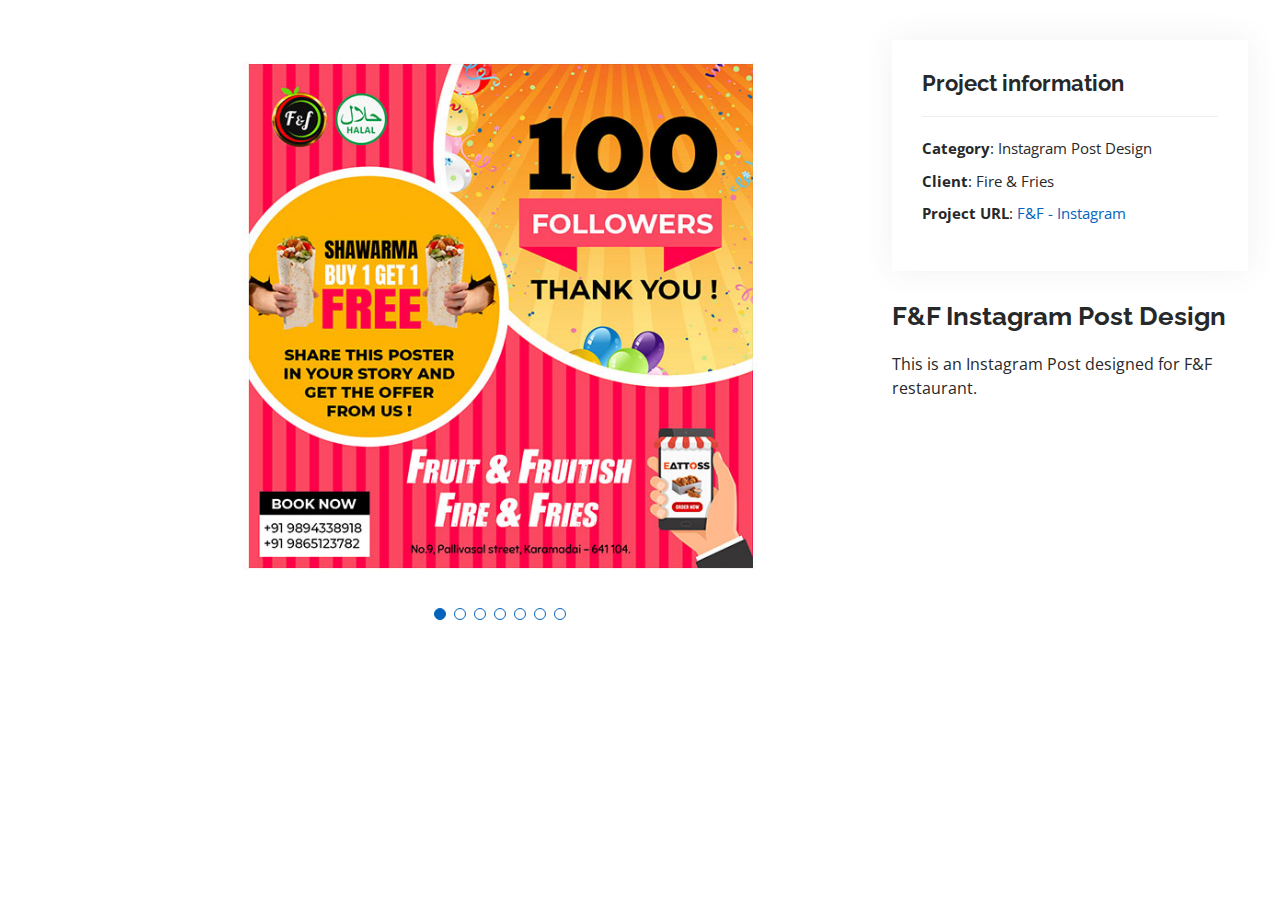
<file: f&f-details.html>
<!DOCTYPE html>
<html lang="en">

<head>
  <meta charset="utf-8">
  <meta content="width=device-width, initial-scale=1.0" name="viewport">

  <title>Fire & Fries Instagram Post Design</title>
  <meta content="" name="description">
  <meta content="" name="keywords">

  <!-- Favicons -->
  <link href="assets/img/favicon.png" rel="icon">
  <link href="assets/img/apple-touch-icon.png" rel="apple-touch-icon">

  <!-- Google Fonts -->
  <link href="https://fonts.googleapis.com/css?family=Open+Sans:300,300i,400,400i,600,600i,700,700i|Raleway:300,300i,400,400i,500,500i,600,600i,700,700i|Poppins:300,300i,400,400i,500,500i,600,600i,700,700i" rel="stylesheet">

  <!-- Vendor CSS Files -->
  <link href="assets/vendor/aos/aos.css" rel="stylesheet">
  <link href="assets/vendor/bootstrap/css/bootstrap.min.css" rel="stylesheet">
  <link href="assets/vendor/bootstrap-icons/bootstrap-icons.css" rel="stylesheet">
  <link href="assets/vendor/boxicons/css/boxicons.min.css" rel="stylesheet">
  <link href="assets/vendor/glightbox/css/glightbox.min.css" rel="stylesheet">
  <link href="assets/vendor/swiper/swiper-bundle.min.css" rel="stylesheet">

  <!-- Template Main CSS File -->
  <link href="assets/css/style.css" rel="stylesheet">

</head>

<body>

  <main id="main">

    <!-- ======= Portfolio Details Section ======= -->
    <section id="portfolio-details" class="portfolio-details">
      <div class="container">

        <div class="row gy-4">

          <div class="col-lg-8">
            <div class="portfolio-details-slider swiper">
              <div class="swiper-wrapper align-items-center">

                <div class="swiper-slide">
                  <img src="assets/img/portfolio/Instagram/F&F/insta-6.jpg" alt="">
                </div>

                <div class="swiper-slide">
                  <img src="assets/img/portfolio/Instagram/F&F/insta-1.jpg" alt="">
                </div>
				
		<div class="swiper-slide">
                  <img src="assets/img/portfolio/Instagram/F&F/insta-2.jpg" alt="">
                </div>

                <div class="swiper-slide">
                  <img src="assets/img/portfolio/Instagram/F&F/insta-4.jpg" alt="">
                </div>
				
		<div class="swiper-slide">
                  <img src="assets/img/portfolio/Instagram/F&F/insta-5.jpg" alt="">
                </div>

                <div class="swiper-slide">
                  <img src="assets/img/portfolio/Instagram/F&F/insta-3.jpg" alt="">
                </div>
				
		<div class="swiper-slide">
                  <img src="assets/img/portfolio/Instagram/F&F/insta-7.jpg" alt="">
                </div>

              </div>
              <div class="swiper-pagination"></div>
            </div>
          </div>

          <div class="col-lg-4">
            <div class="portfolio-info">
              <h3>Project information</h3>
              <ul>
                <li><strong>Category</strong>: Instagram Post Design</li>
                <li><strong>Client</strong>: Fire & Fries </li>
                <li><strong>Project URL</strong>: <a href="https://www.instagram.com/fandf.restaurant/" target="_blank" >F&F - Instagram</a></li>
              </ul>
            </div>
            <div class="portfolio-description">
              <h2>F&F Instagram Post Design</h2>
              <p>
                This is an Instagram Post designed for F&F restaurant.
              </p>
            </div>
          </div>

        </div>

      </div>
    </section><!-- End Portfolio Details Section -->

  </main><!-- End #main -->

  <div id="preloader"></div>
  <a href="#" class="back-to-top d-flex align-items-center justify-content-center"><i class="bi bi-arrow-up-short"></i></a>

  <!-- Vendor JS Files -->
  <script src="assets/vendor/purecounter/purecounter.js"></script>
  <script src="assets/vendor/aos/aos.js"></script>
  <script src="assets/vendor/bootstrap/js/bootstrap.bundle.min.js"></script>
  <script src="assets/vendor/glightbox/js/glightbox.min.js"></script>
  <script src="assets/vendor/isotope-layout/isotope.pkgd.min.js"></script>
  <script src="assets/vendor/swiper/swiper-bundle.min.js"></script>
  <script src="assets/vendor/typed.js/typed.min.js"></script>
  <script src="assets/vendor/waypoints/noframework.waypoints.js"></script>
  <script src="assets/vendor/php-email-form/validate.js"></script>

  <!-- Template Main JS File -->
  <script src="assets/js/main.js"></script>

</body>

</html>
</file>
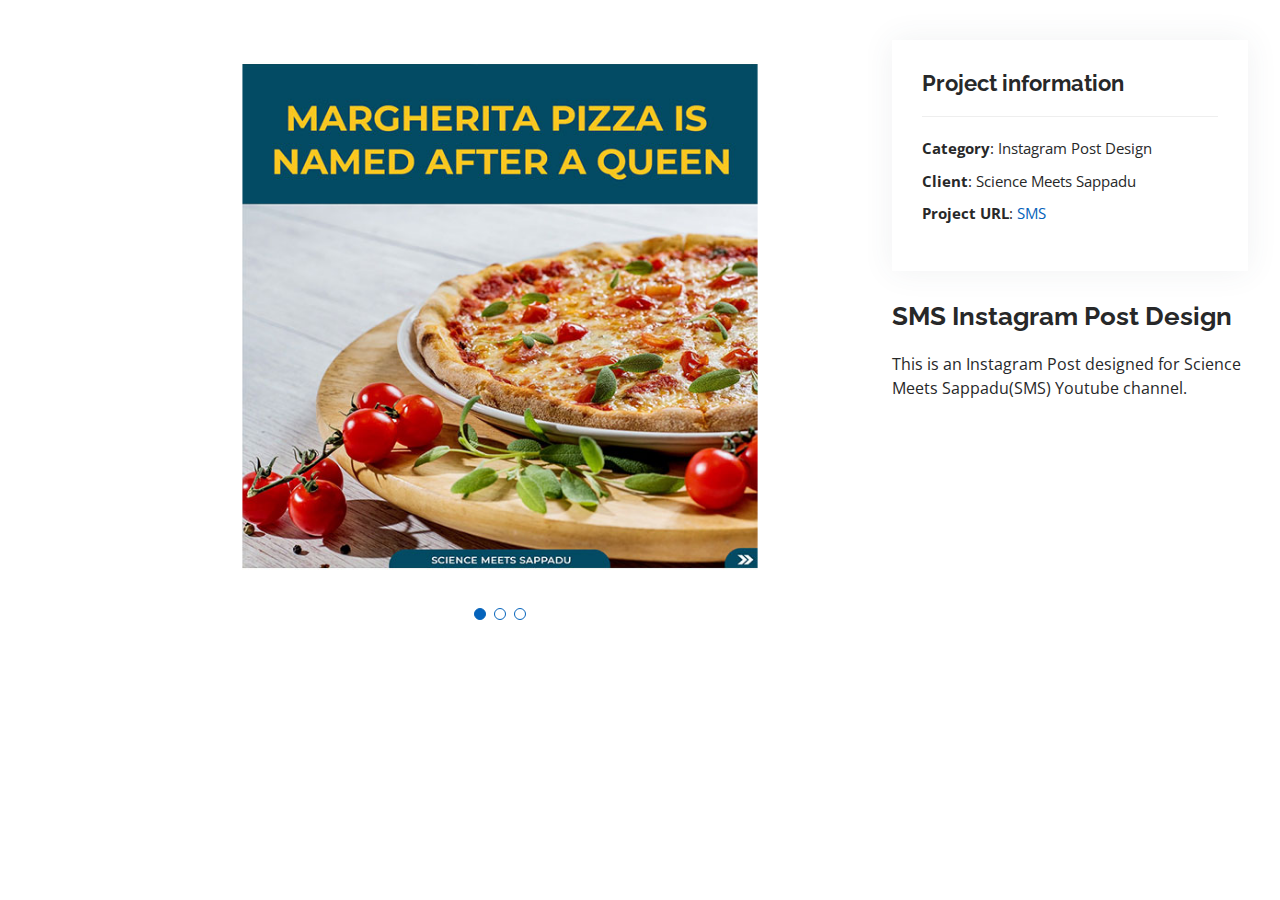
<file: sms1-details.html>
<!DOCTYPE html>
<html lang="en">

<head>
  <meta charset="utf-8">
  <meta content="width=device-width, initial-scale=1.0" name="viewport">

  <title>SMS Instagram Post Design</title>
  <meta content="" name="description">
  <meta content="" name="keywords">

  <!-- Favicons -->
  <link href="assets/img/favicon.png" rel="icon">
  <link href="assets/img/apple-touch-icon.png" rel="apple-touch-icon">

  <!-- Google Fonts -->
  <link href="https://fonts.googleapis.com/css?family=Open+Sans:300,300i,400,400i,600,600i,700,700i|Raleway:300,300i,400,400i,500,500i,600,600i,700,700i|Poppins:300,300i,400,400i,500,500i,600,600i,700,700i" rel="stylesheet">

  <!-- Vendor CSS Files -->
  <link href="assets/vendor/aos/aos.css" rel="stylesheet">
  <link href="assets/vendor/bootstrap/css/bootstrap.min.css" rel="stylesheet">
  <link href="assets/vendor/bootstrap-icons/bootstrap-icons.css" rel="stylesheet">
  <link href="assets/vendor/boxicons/css/boxicons.min.css" rel="stylesheet">
  <link href="assets/vendor/glightbox/css/glightbox.min.css" rel="stylesheet">
  <link href="assets/vendor/swiper/swiper-bundle.min.css" rel="stylesheet">

  <!-- Template Main CSS File -->
  <link href="assets/css/style.css" rel="stylesheet">
  
</head>

<body>

  <main id="main">

    <!-- ======= Portfolio Details Section ======= -->
    <section id="portfolio-details" class="portfolio-details">
      <div class="container">

        <div class="row gy-4">

          <div class="col-lg-8">
            <div class="portfolio-details-slider swiper">
              <div class="swiper-wrapper align-items-center">

                <div class="swiper-slide">
                  <img src="assets/img/portfolio/Instagram/SMS/1/insta-12.jpg" alt="">
                </div>

                <div class="swiper-slide">
                  <img src="assets/img/portfolio/Instagram/SMS/1/insta-13.jpg" alt="">
                </div>
				
				<div class="swiper-slide">
                  <img src="assets/img/portfolio/Instagram/SMS/1/insta-14.jpg" alt="">
                </div>

              </div>
              <div class="swiper-pagination"></div>
            </div>
          </div>

          <div class="col-lg-4">
            <div class="portfolio-info">
              <h3>Project information</h3>
              <ul>
                <li><strong>Category</strong>: Instagram Post Design</li>
                <li><strong>Client</strong>: Science Meets Sappadu</li>
                <li><strong>Project URL</strong>: <a href="https://www.instagram.com/science_meets_sappadu/" target="_blank" >SMS</a></li>
              </ul>
            </div>
            <div class="portfolio-description">
              <h2>SMS Instagram Post Design</h2>
              <p>
                This is an Instagram Post designed for Science Meets Sappadu(SMS) Youtube channel.
              </p>
            </div>
          </div>

        </div>

      </div>
    </section><!-- End Portfolio Details Section -->

  </main><!-- End #main -->

  <div id="preloader"></div>
  <a href="#" class="back-to-top d-flex align-items-center justify-content-center"><i class="bi bi-arrow-up-short"></i></a>

  <!-- Vendor JS Files -->
  <script src="assets/vendor/purecounter/purecounter.js"></script>
  <script src="assets/vendor/aos/aos.js"></script>
  <script src="assets/vendor/bootstrap/js/bootstrap.bundle.min.js"></script>
  <script src="assets/vendor/glightbox/js/glightbox.min.js"></script>
  <script src="assets/vendor/isotope-layout/isotope.pkgd.min.js"></script>
  <script src="assets/vendor/swiper/swiper-bundle.min.js"></script>
  <script src="assets/vendor/typed.js/typed.min.js"></script>
  <script src="assets/vendor/waypoints/noframework.waypoints.js"></script>
  <script src="assets/vendor/php-email-form/validate.js"></script>

  <!-- Template Main JS File -->
  <script src="assets/js/main.js"></script>

</body>

</html>
</file>
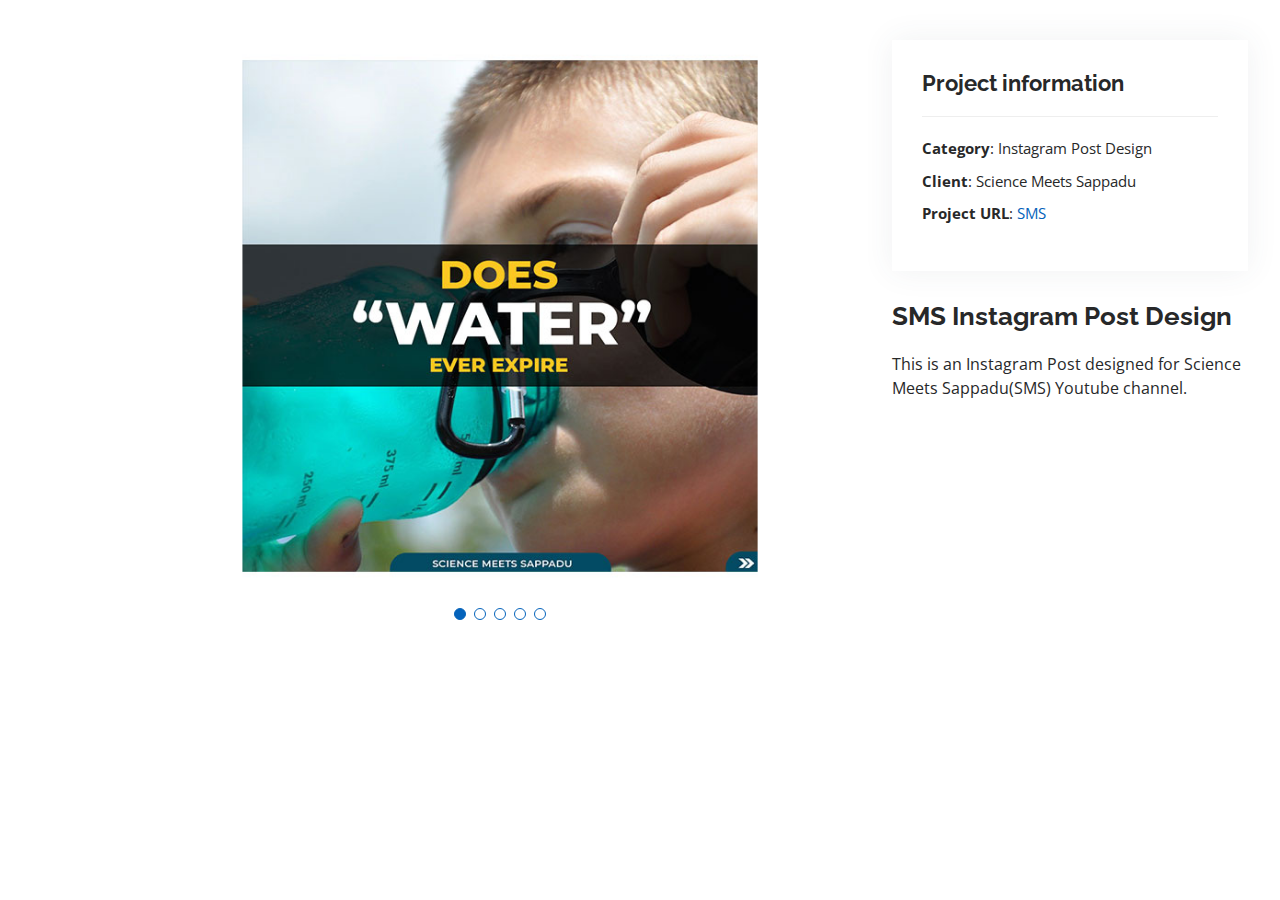
<file: sms3-details.html>
<!DOCTYPE html>
<html lang="en">

<head>
  <meta charset="utf-8">
  <meta content="width=device-width, initial-scale=1.0" name="viewport">

  <title>SMS Instagram Post Design</title>
  <meta content="" name="description">
  <meta content="" name="keywords">

  <!-- Favicons -->
  <link href="assets/img/favicon.png" rel="icon">
  <link href="assets/img/apple-touch-icon.png" rel="apple-touch-icon">

  <!-- Google Fonts -->
  <link href="https://fonts.googleapis.com/css?family=Open+Sans:300,300i,400,400i,600,600i,700,700i|Raleway:300,300i,400,400i,500,500i,600,600i,700,700i|Poppins:300,300i,400,400i,500,500i,600,600i,700,700i" rel="stylesheet">

  <!-- Vendor CSS Files -->
  <link href="assets/vendor/aos/aos.css" rel="stylesheet">
  <link href="assets/vendor/bootstrap/css/bootstrap.min.css" rel="stylesheet">
  <link href="assets/vendor/bootstrap-icons/bootstrap-icons.css" rel="stylesheet">
  <link href="assets/vendor/boxicons/css/boxicons.min.css" rel="stylesheet">
  <link href="assets/vendor/glightbox/css/glightbox.min.css" rel="stylesheet">
  <link href="assets/vendor/swiper/swiper-bundle.min.css" rel="stylesheet">

  <!-- Template Main CSS File -->
  <link href="assets/css/style.css" rel="stylesheet">

</head>

<body>

  <main id="main">

    <!-- ======= Portfolio Details Section ======= -->
    <section id="portfolio-details" class="portfolio-details">
      <div class="container">

        <div class="row gy-4">

          <div class="col-lg-8">
            <div class="portfolio-details-slider swiper">
              <div class="swiper-wrapper align-items-center">

                <div class="swiper-slide">
                  <img src="assets/img/portfolio/Instagram/SMS/3/insta-16.jpg" alt="">
                </div>

                <div class="swiper-slide">
                  <img src="assets/img/portfolio/Instagram/SMS/3/insta-17.jpg" alt="">
                </div>
				
		<div class="swiper-slide">
                  <img src="assets/img/portfolio/Instagram/SMS/3/insta-18.jpg" alt="">
                </div>

                <div class="swiper-slide">
                  <img src="assets/img/portfolio/Instagram/SMS/3/insta-19.jpg" alt="">
                </div>
				
				<div class="swiper-slide">
                  <img src="assets/img/portfolio/Instagram/SMS/1/insta-14.jpg" alt="">
                </div>

              </div>
              <div class="swiper-pagination"></div>
            </div>
          </div>

          <div class="col-lg-4">
            <div class="portfolio-info">
              <h3>Project information</h3>
              <ul>
                <li><strong>Category</strong>: Instagram Post Design</li>
                <li><strong>Client</strong>: Science Meets Sappadu</li>
                <li><strong>Project URL</strong>: <a href="https://www.instagram.com/science_meets_sappadu/" target="_blank" >SMS</a></li>
              </ul>
            </div>
            <div class="portfolio-description">
              <h2>SMS Instagram Post Design</h2>
              <p>
                This is an Instagram Post designed for Science Meets Sappadu(SMS) Youtube channel.
              </p>
            </div>
          </div>

        </div>

      </div>
    </section><!-- End Portfolio Details Section -->

  </main><!-- End #main -->

  <div id="preloader"></div>
  <a href="#" class="back-to-top d-flex align-items-center justify-content-center"><i class="bi bi-arrow-up-short"></i></a>

  <!-- Vendor JS Files -->
  <script src="assets/vendor/purecounter/purecounter.js"></script>
  <script src="assets/vendor/aos/aos.js"></script>
  <script src="assets/vendor/bootstrap/js/bootstrap.bundle.min.js"></script>
  <script src="assets/vendor/glightbox/js/glightbox.min.js"></script>
  <script src="assets/vendor/isotope-layout/isotope.pkgd.min.js"></script>
  <script src="assets/vendor/swiper/swiper-bundle.min.js"></script>
  <script src="assets/vendor/typed.js/typed.min.js"></script>
  <script src="assets/vendor/waypoints/noframework.waypoints.js"></script>
  <script src="assets/vendor/php-email-form/validate.js"></script>

  <!-- Template Main JS File -->
  <script src="assets/js/main.js"></script>

</body>

</html>
</file>
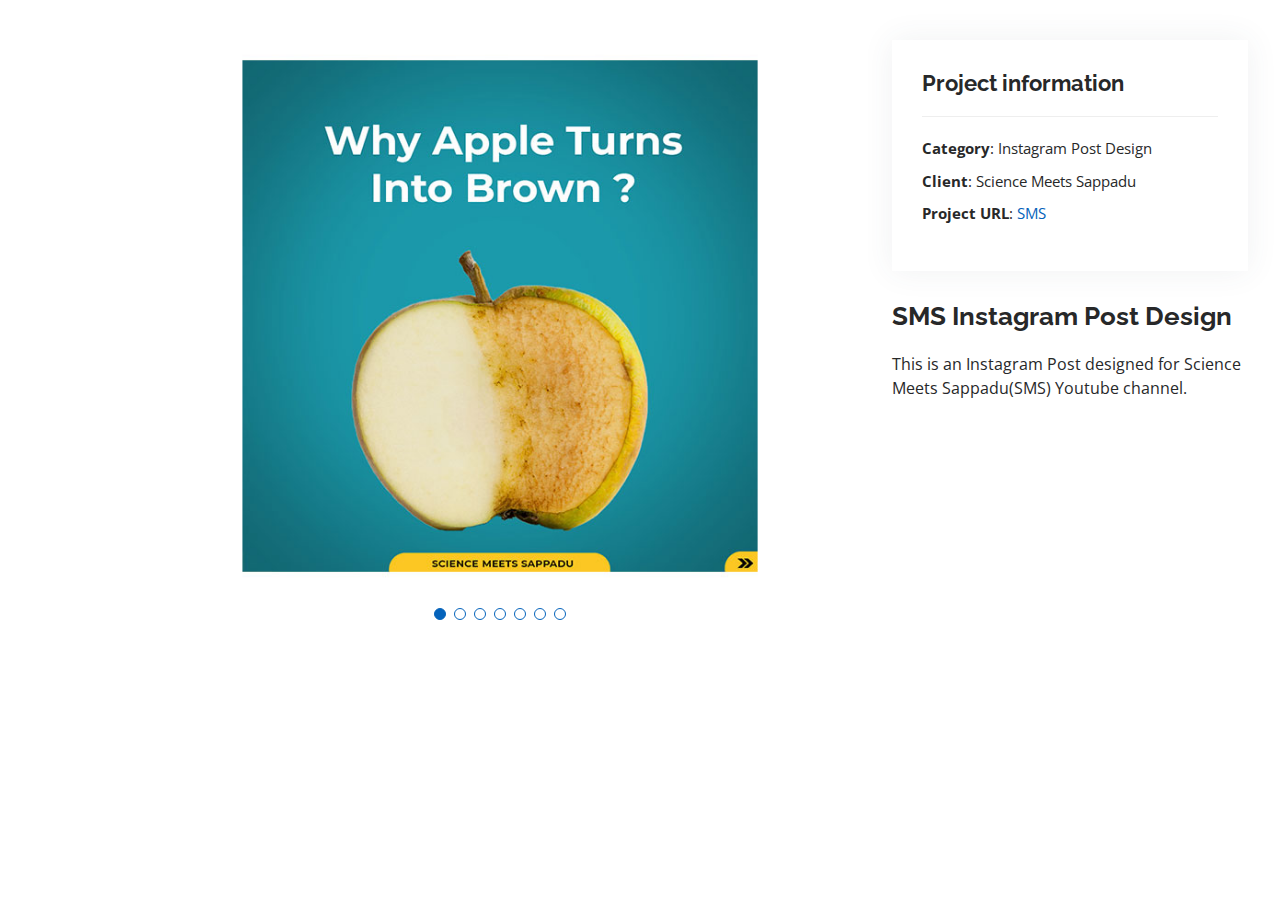
<file: sms4-details.html>
<!DOCTYPE html>
<html lang="en">

<head>
  <meta charset="utf-8">
  <meta content="width=device-width, initial-scale=1.0" name="viewport">

  <title>SMS Instagram Post Design</title>
  <meta content="" name="description">
  <meta content="" name="keywords">

  <!-- Favicons -->
  <link href="assets/img/favicon.png" rel="icon">
  <link href="assets/img/apple-touch-icon.png" rel="apple-touch-icon">

  <!-- Google Fonts -->
  <link href="https://fonts.googleapis.com/css?family=Open+Sans:300,300i,400,400i,600,600i,700,700i|Raleway:300,300i,400,400i,500,500i,600,600i,700,700i|Poppins:300,300i,400,400i,500,500i,600,600i,700,700i" rel="stylesheet">

  <!-- Vendor CSS Files -->
  <link href="assets/vendor/aos/aos.css" rel="stylesheet">
  <link href="assets/vendor/bootstrap/css/bootstrap.min.css" rel="stylesheet">
  <link href="assets/vendor/bootstrap-icons/bootstrap-icons.css" rel="stylesheet">
  <link href="assets/vendor/boxicons/css/boxicons.min.css" rel="stylesheet">
  <link href="assets/vendor/glightbox/css/glightbox.min.css" rel="stylesheet">
  <link href="assets/vendor/swiper/swiper-bundle.min.css" rel="stylesheet">

  <!-- Template Main CSS File -->
  <link href="assets/css/style.css" rel="stylesheet">

</head>

<body>

  <main id="main">

    <!-- ======= Portfolio Details Section ======= -->
    <section id="portfolio-details" class="portfolio-details">
      <div class="container">

        <div class="row gy-4">

          <div class="col-lg-8">
            <div class="portfolio-details-slider swiper">
              <div class="swiper-wrapper align-items-center">

                <div class="swiper-slide">
                  <img src="assets/img/portfolio/Instagram/SMS/4/insta-20.jpg" alt="">
                </div>

                <div class="swiper-slide">
                  <img src="assets/img/portfolio/Instagram/SMS/4/insta-21.jpg" alt="">
                </div>
				
				<div class="swiper-slide">
                  <img src="assets/img/portfolio/Instagram/SMS/4/insta-22.jpg" alt="">
                </div>

                <div class="swiper-slide">
                  <img src="assets/img/portfolio/Instagram/SMS/4/insta-23.jpg" alt="">
                </div>
				
				<div class="swiper-slide">
                  <img src="assets/img/portfolio/Instagram/SMS/4/insta-24.jpg" alt="">
                </div>
				
				<div class="swiper-slide">
                  <img src="assets/img/portfolio/Instagram/SMS/4/insta-25.jpg" alt="">
                </div>
				
				<div class="swiper-slide">
                  <img src="assets/img/portfolio/Instagram/SMS/4/insta-26.jpg" alt="">
                </div>

              </div>
              <div class="swiper-pagination"></div>
            </div>
          </div>

          <div class="col-lg-4">
            <div class="portfolio-info">
              <h3>Project information</h3>
              <ul>
                <li><strong>Category</strong>: Instagram Post Design</li>
                <li><strong>Client</strong>: Science Meets Sappadu</li>
                <li><strong>Project URL</strong>: <a href="https://www.instagram.com/science_meets_sappadu/" target="_blank" >SMS</a></li>
              </ul>
            </div>
            <div class="portfolio-description">
              <h2>SMS Instagram Post Design</h2>
              <p>
                This is an Instagram Post designed for Science Meets Sappadu(SMS) Youtube channel.
              </p>
            </div>
          </div>

        </div>

      </div>
    </section><!-- End Portfolio Details Section -->

  </main><!-- End #main -->

  <div id="preloader"></div>
  <a href="#" class="back-to-top d-flex align-items-center justify-content-center"><i class="bi bi-arrow-up-short"></i></a>

  <!-- Vendor JS Files -->
  <script src="assets/vendor/purecounter/purecounter.js"></script>
  <script src="assets/vendor/aos/aos.js"></script>
  <script src="assets/vendor/bootstrap/js/bootstrap.bundle.min.js"></script>
  <script src="assets/vendor/glightbox/js/glightbox.min.js"></script>
  <script src="assets/vendor/isotope-layout/isotope.pkgd.min.js"></script>
  <script src="assets/vendor/swiper/swiper-bundle.min.js"></script>
  <script src="assets/vendor/typed.js/typed.min.js"></script>
  <script src="assets/vendor/waypoints/noframework.waypoints.js"></script>
  <script src="assets/vendor/php-email-form/validate.js"></script>

  <!-- Template Main JS File -->
  <script src="assets/js/main.js"></script>

</body>

</html>
</file>
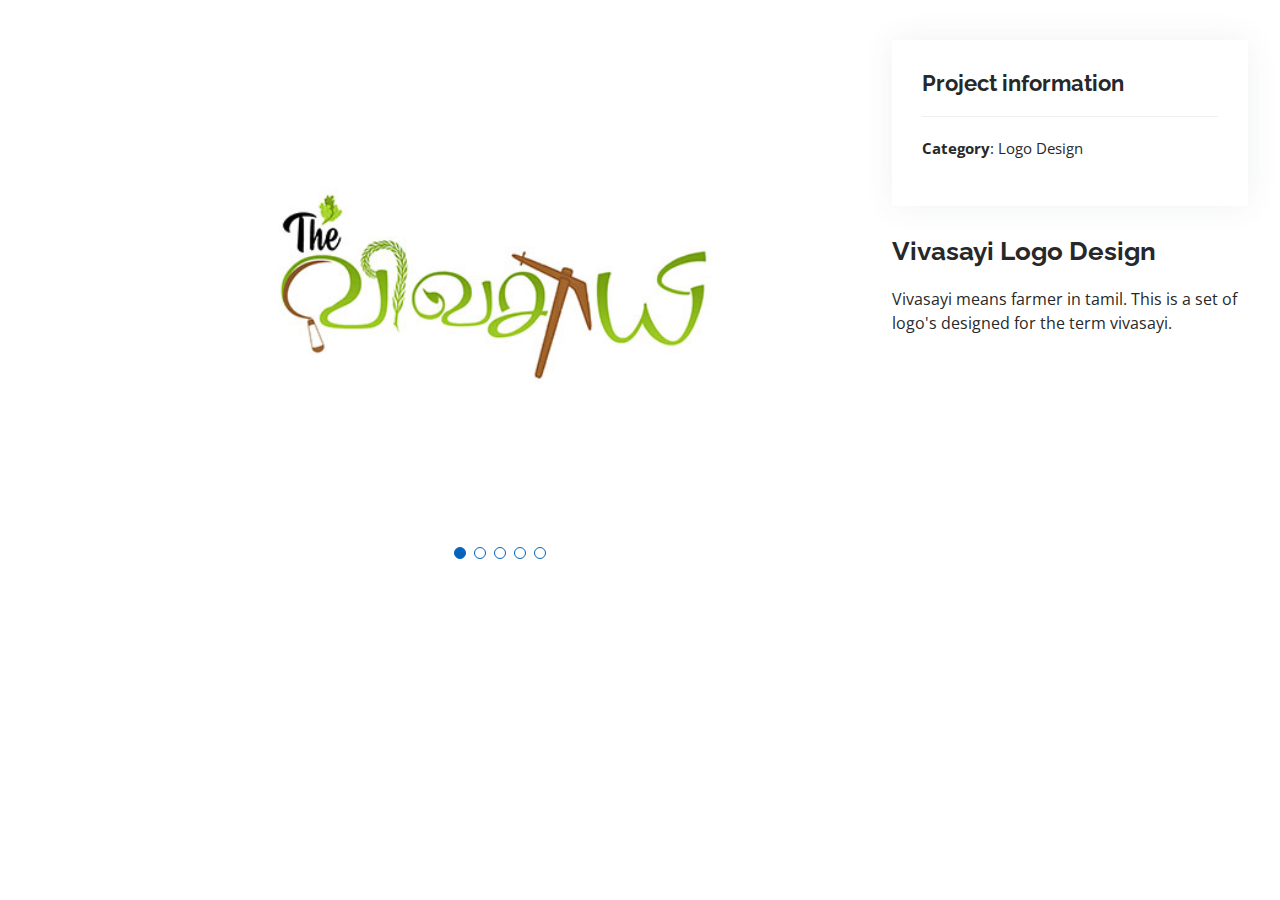
<file: vivasayi-details.html>
<!DOCTYPE html>
<html lang="en">

<head>
  <meta charset="utf-8">
  <meta content="width=device-width, initial-scale=1.0" name="viewport">

  <title>Vivasayi Logo Design</title>
  <meta content="" name="description">
  <meta content="" name="keywords">

  <!-- Favicons -->
  <link href="assets/img/favicon.png" rel="icon">
  <link href="assets/img/apple-touch-icon.png" rel="apple-touch-icon">

  <!-- Google Fonts -->
  <link href="https://fonts.googleapis.com/css?family=Open+Sans:300,300i,400,400i,600,600i,700,700i|Raleway:300,300i,400,400i,500,500i,600,600i,700,700i|Poppins:300,300i,400,400i,500,500i,600,600i,700,700i" rel="stylesheet">

  <!-- Vendor CSS Files -->
  <link href="assets/vendor/aos/aos.css" rel="stylesheet">
  <link href="assets/vendor/bootstrap/css/bootstrap.min.css" rel="stylesheet">
  <link href="assets/vendor/bootstrap-icons/bootstrap-icons.css" rel="stylesheet">
  <link href="assets/vendor/boxicons/css/boxicons.min.css" rel="stylesheet">
  <link href="assets/vendor/glightbox/css/glightbox.min.css" rel="stylesheet">
  <link href="assets/vendor/swiper/swiper-bundle.min.css" rel="stylesheet">

  <!-- Template Main CSS File -->
  <link href="assets/css/style.css" rel="stylesheet">

  
</head>

<body>

  <main id="main">

    <!-- ======= Portfolio Details Section ======= -->
    <section id="portfolio-details" class="portfolio-details">
      <div class="container">

        <div class="row gy-4">

          <div class="col-lg-8">
            <div class="portfolio-details-slider swiper">
              <div class="swiper-wrapper align-items-center">

                <div class="swiper-slide">
                  <img src="assets/img/portfolio/Logo/Vivasayi/Logo-Details-4.jpg" alt="">
                </div>
				
				<div class="swiper-slide">
                  <img src="assets/img/portfolio/Logo/Vivasayi/Logo-Details-1.jpg" alt="">
                </div>
				
				   <div class="swiper-slide">
                  <img src="assets/img/portfolio/Logo/Vivasayi/Logo-Details-2.jpg" alt="">
                </div>
				
				<div class="swiper-slide">
                  <img src="assets/img/portfolio/Logo/Vivasayi/Logo-Details-3.jpg" alt="">
                </div>
				
				<div class="swiper-slide">
                  <img src="assets/img/portfolio/Logo/Vivasayi/Logo-Details-5.jpg" alt="">
                </div>

              </div>
              <div class="swiper-pagination"></div>
            </div>
          </div>

          <div class="col-lg-4">
            <div class="portfolio-info">
              <h3>Project information</h3>
              <ul>
                <li><strong>Category</strong>: Logo Design</li>
              </ul>
            </div>
            <div class="portfolio-description">
              <h2>Vivasayi Logo Design</h2>
              <p>
                Vivasayi means farmer in tamil. This is a set of logo's designed for the term vivasayi.
              </p>
            </div>
          </div>

        </div>

      </div>
    </section><!-- End Portfolio Details Section -->

  </main><!-- End #main -->

  <div id="preloader"></div>
  <a href="#" class="back-to-top d-flex align-items-center justify-content-center"><i class="bi bi-arrow-up-short"></i></a>

  <!-- Vendor JS Files -->
  <script src="assets/vendor/purecounter/purecounter.js"></script>
  <script src="assets/vendor/aos/aos.js"></script>
  <script src="assets/vendor/bootstrap/js/bootstrap.bundle.min.js"></script>
  <script src="assets/vendor/glightbox/js/glightbox.min.js"></script>
  <script src="assets/vendor/isotope-layout/isotope.pkgd.min.js"></script>
  <script src="assets/vendor/swiper/swiper-bundle.min.js"></script>
  <script src="assets/vendor/typed.js/typed.min.js"></script>
  <script src="assets/vendor/waypoints/noframework.waypoints.js"></script>
  <script src="assets/vendor/php-email-form/validate.js"></script>

  <!-- Template Main JS File -->
  <script src="assets/js/main.js"></script>

</body>

</html>
</file>
<file: assets/css/style.css>
/*--------------------------------------------------------------
# General
--------------------------------------------------------------*/
body {
  font-family: "Open Sans", sans-serif;
  color: #272829;
}

a {
  color: #0563bb;
  text-decoration: none;
}

a:hover {
  color: #067ded;
  text-decoration: none;
}

h1, h2, h3, h4, h5, h6 {
  font-family: "Raleway", sans-serif;
}

/*--------------------------------------------------------------
# Back to top button
--------------------------------------------------------------*/
.back-to-top {
  position: fixed;
  visibility: hidden;
  opacity: 0;
  right: 15px;
  bottom: 15px;
  z-index: 996;
  background: #0563bb;
  width: 40px;
  height: 40px;
  border-radius: 50px;
  transition: all 0.4s;
}
.back-to-top i {
  font-size: 28px;
  color: #fff;
  line-height: 0;
}
.back-to-top:hover {
  background: #0678e3;
  color: #fff;
}
.back-to-top.active {
  visibility: visible;
  opacity: 1;
}

/*--------------------------------------------------------------
# Preloader
--------------------------------------------------------------*/
#preloader {
  position: fixed;
  top: 0;
  left: 0;
  right: 0;
  bottom: 0;
  z-index: 9999;
  overflow: hidden;
  background: #fff;
}

#preloader:before {
  content: "";
  position: fixed;
  top: calc(50% - 30px);
  left: calc(50% - 30px);
  border: 6px solid #0563bb;
  border-top-color: #fff;
  border-bottom-color: #fff;
  border-radius: 50%;
  width: 60px;
  height: 60px;
  -webkit-animation: animate-preloader 1s linear infinite;
  animation: animate-preloader 1s linear infinite;
}

@-webkit-keyframes animate-preloader {
  0% {
    transform: rotate(0deg);
  }
  100% {
    transform: rotate(360deg);
  }
}

@keyframes animate-preloader {
  0% {
    transform: rotate(0deg);
  }
  100% {
    transform: rotate(360deg);
  }
}
/*--------------------------------------------------------------
# Disable aos animation delay on mobile devices
--------------------------------------------------------------*/
@media screen and (max-width: 768px) {
  [data-aos-delay] {
    transition-delay: 0 !important;
  }
}
/*--------------------------------------------------------------
# Header
--------------------------------------------------------------*/
#header {
  position: fixed;
  top: 0;
  left: 0;
  bottom: 0;
  z-index: 9997;
  transition: all 0.5s;
  padding: 15px;
  overflow-y: auto;
}
@media (max-width: 992px) {
  #header {
    width: 300px;
    background: #fff;
    border-right: 1px solid #e6e9ec;
    left: -300px;
  }
}

@media (min-width: 992px) {
  #main {
    margin-left: 100px;
  }
}
/*--------------------------------------------------------------
# Navigation Menu
--------------------------------------------------------------*/
/**
* Desktop Navigation 
*/
.nav-menu {
  padding: 0;
  display: block;
}
.nav-menu * {
  margin: 0;
  padding: 0;
  list-style: none;
}
.nav-menu > ul > li {
  position: relative;
  white-space: nowrap;
}
.nav-menu a, .nav-menu a:focus {
  display: flex;
  align-items: center;
  color: #45505b;
  padding: 10px 18px;
  margin-bottom: 8px;
  transition: 0.3s;
  font-size: 15px;
  border-radius: 50px;
  background: #f2f3f5;
  height: 56px;
  width: 100%;
  overflow: hidden;
  transition: 0.3s;
}
.nav-menu a i, .nav-menu a:focus i {
  font-size: 20px;
}
.nav-menu a span, .nav-menu a:focus span {
  padding: 0 5px 0 7px;
  color: #45505b;
}
@media (min-width: 992px) {
  .nav-menu a, .nav-menu a:focus {
    width: 56px;
  }
  .nav-menu a span, .nav-menu a:focus span {
    display: none;
    color: #fff;
  }
}
.nav-menu a:hover, .nav-menu .active, .nav-menu .active:focus, .nav-menu li:hover > a {
  color: #fff;
  background: #0563bb;
}
.nav-menu a:hover span, .nav-menu .active span, .nav-menu .active:focus span, .nav-menu li:hover > a span {
  color: #fff;
}
.nav-menu a:hover, .nav-menu li:hover > a {
  width: 100%;
  color: #fff;
}
.nav-menu a:hover span, .nav-menu li:hover > a span {
  display: block;
}

/**
* Mobile Navigation 
*/
.mobile-nav-toggle {
  position: fixed;
  right: 10px;
  top: 10px;
  z-index: 9998;
  border: 0;
  background: none;
  font-size: 28px;
  transition: all 0.4s;
  outline: none !important;
  line-height: 0;
  cursor: pointer;
  border-radius: 50px;
  padding: 5px;
}
.mobile-nav-toggle i {
  color: #45505b;
}

.mobile-nav-active {
  overflow: hidden;
}
.mobile-nav-active #header {
  left: 0;
}
.mobile-nav-active .mobile-nav-toggle {
  color: #fff;
  background-color: #0563bb;
}

/*--------------------------------------------------------------
# Hero Section
--------------------------------------------------------------*/
#hero {
  width: 100%;
  height: 100vh;
  background: url("../img/hero-bg.jpg") top right no-repeat;
  background-size: cover;
  position: relative;
}
@media (min-width: 992px) {
  #hero {
    padding-left: 160px;
  }
}
#hero:before {
  content: "";
  background: rgba(255, 255, 255, 0.8);
  position: absolute;
  bottom: 0;
  top: 0;
  left: 0;
  right: 0;
}
#hero h1 {
  margin: 0;
  font-size: 64px;
  font-weight: 700;
  line-height: 56px;
  color: #45505b;
}
#hero p {
  color: #45505b;
  margin: 15px 0 0 0;
  font-size: 26px;
  font-family: "Poppins", sans-serif;
}
#hero p span {
  color: #0563bb;
  letter-spacing: 1px;
}
#hero .social-links {
  margin-top: 30px;
}
#hero .social-links a {
  font-size: 24px;
  display: inline-block;
  color: #45505b;
  line-height: 1;
  margin-right: 20px;
  transition: 0.3s;
}
#hero .social-links a:hover {
  color: #0563bb;
}
@media (max-width: 992px) {
  #hero {
    text-align: center;
  }
  #hero h1 {
    font-size: 32px;
    line-height: 36px;
  }
  #hero p {
    margin-top: 10px;
    font-size: 20px;
    line-height: 24px;
  }
}

/*--------------------------------------------------------------
# Sections General
--------------------------------------------------------------*/
section {
  padding: 60px 0;
  overflow: hidden;
}

.section-title {
  text-align: center;
  padding-bottom: 30px;
}
.section-title h2 {
  font-size: 32px;
  font-weight: bold;
  text-transform: uppercase;
  margin-bottom: 20px;
  padding-bottom: 20px;
  position: relative;
  color: #45505b;
}
.section-title h2::before {
  content: "";
  position: absolute;
  display: block;
  width: 120px;
  height: 1px;
  background: #ddd;
  bottom: 1px;
  left: calc(50% - 60px);
}
.section-title h2::after {
  content: "";
  position: absolute;
  display: block;
  width: 40px;
  height: 3px;
  background: #0563bb;
  bottom: 0;
  left: calc(50% - 20px);
}
.section-title p {
  margin-bottom: 0;
}

/*--------------------------------------------------------------
# About
--------------------------------------------------------------*/
.about .content h3 {
  font-weight: 700;
  font-size: 26px;
  color: #728394;
}
.about .content ul {
  list-style: none;
  padding: 0;
}
.about .content ul li {
  margin-bottom: 20px;
  display: flex;
  align-items: center;
}
.about .content ul strong {
  margin-right: 10px;
}
.about .content ul i {
  font-size: 16px;
  margin-right: 5px;
  color: #0563bb;
  line-height: 0;
}
.about .content p:last-child {
  margin-bottom: 0;
}

/*--------------------------------------------------------------
# Facts
--------------------------------------------------------------*/
.facts .count-box {
  padding: 30px 30px 25px 30px;
  margin-top: 30px;
  width: 100%;
  position: relative;
  text-align: center;
  background: #fff;
}
.facts .count-box i {
  position: absolute;
  top: -25px;
  left: 50%;
  transform: translateX(-50%);
  font-size: 24px;
  background: #0563bb;
  color: #fff;
  border-radius: 50px;
  display: inline-flex;
  align-items: center;
  justify-content: center;
  width: 48px;
  height: 48px;
}
.facts .count-box span {
  font-size: 36px;
  display: block;
  font-weight: 600;
  color: #011426;
}
.facts .count-box p {
  padding: 0;
  margin: 0;
  font-family: "Raleway", sans-serif;
  font-size: 14px;
}

/*--------------------------------------------------------------
# Akills
--------------------------------------------------------------*/
.skills .progress {
  height: 60px;
  display: block;
  background: none;
  border-radius: 0;
}
.skills .progress .skill {
  padding: 10px 0;
  margin: 0;
  text-transform: uppercase;
  display: block;
  font-weight: 600;
  font-family: "Poppins", sans-serif;
  color: #45505b;
}
.skills .progress .skill .val {
  float: right;
  font-style: normal;
}
.skills .progress-bar-wrap {
  background: #f2f3f5;
}
.skills .progress-bar {
  width: 1px;
  height: 10px;
  transition: 0.9s;
  background-color: #0563bb;
}

/*--------------------------------------------------------------
# Resume
--------------------------------------------------------------*/
.resume .resume-title {
  font-size: 26px;
  font-weight: 700;
  margin-top: 20px;
  margin-bottom: 20px;
  color: #45505b;
}
.resume .resume-item {
  padding: 0 0 20px 20px;
  margin-top: -2px;
  border-left: 2px solid #0563bb;
  position: relative;
}
.resume .resume-item h4 {
  line-height: 18px;
  font-size: 18px;
  font-weight: 600;
  text-transform: uppercase;
  font-family: "Poppins", sans-serif;
  color: #0563bb;
  margin-bottom: 10px;
}
.resume .resume-item h5 {
  font-size: 16px;
  background: #f7f8f9;
  padding: 5px 15px;
  display: inline-block;
  font-weight: 600;
  margin-bottom: 10px;
}
.resume .resume-item ul {
  padding-left: 20px;
}
.resume .resume-item ul li {
  padding-bottom: 10px;
}
.resume .resume-item:last-child {
  padding-bottom: 0;
}
.resume .resume-item::before {
  content: "";
  position: absolute;
  width: 16px;
  height: 16px;
  border-radius: 50px;
  left: -9px;
  top: 0;
  background: #fff;
  border: 2px solid #0563bb;
}

/*--------------------------------------------------------------
# Portfolio
--------------------------------------------------------------*/
.portfolio .portfolio-item {
  margin-bottom: 30px;
}
.portfolio #portfolio-flters {
  padding: 0;
  margin: 0 auto 35px auto;
  list-style: none;
  text-align: center;
  background: #fff;
  border-radius: 50px;
  padding: 2px 15px;
}
.portfolio #portfolio-flters li {
  cursor: pointer;
  display: inline-block;
  padding: 10px 15px 8px 15px;
  font-size: 14px;
  font-weight: 600;
  line-height: 1;
  text-transform: uppercase;
  color: #272829;
  margin-bottom: 5px;
  transition: all 0.3s ease-in-out;
}
.portfolio #portfolio-flters li:hover, .portfolio #portfolio-flters li.filter-active {
  color: #149ddd;
}
.portfolio #portfolio-flters li:last-child {
  margin-right: 0;
}
.portfolio .portfolio-wrap {
  transition: 0.3s;
  position: relative;
  overflow: hidden;
  z-index: 1;
}
.portfolio .portfolio-wrap::before {
  content: "";
  background: rgba(255, 255, 255, 0.5);
  position: absolute;
  left: 0;
  right: 0;
  top: 0;
  bottom: 0;
  transition: all ease-in-out 0.3s;
  z-index: 2;
  opacity: 0;
}
.portfolio .portfolio-wrap .portfolio-links {
  opacity: 1;
  left: 0;
  right: 0;
  bottom: -60px;
  z-index: 3;
  position: absolute;
  transition: all ease-in-out 0.3s;
  display: flex;
  justify-content: center;
}
.portfolio .portfolio-wrap .portfolio-links a {
  color: #fff;
  font-size: 28px;
  text-align: center;
  background: rgba(20, 157, 221, 0.75);
  transition: 0.3s;
  width: 50%;
}
.portfolio .portfolio-wrap .portfolio-links a:hover {
  background: rgba(20, 157, 221, 0.95);
}
.portfolio .portfolio-wrap .portfolio-links a + a {
  border-left: 1px solid #37b3ed;
}
.portfolio .portfolio-wrap:hover::before {
  top: 0;
  left: 0;
  right: 0;
  bottom: 0;
  opacity: 1;
}
.portfolio .portfolio-wrap:hover .portfolio-links {
  opacity: 1;
  bottom: 0;
}

/*--------------------------------------------------------------
# Portfolio Details
--------------------------------------------------------------*/
.portfolio-details {
  padding-top: 40px;
}
.portfolio-details .portfolio-details-slider img {
  width: 100%;
}
.portfolio-details .portfolio-details-slider .swiper-pagination {
  margin-top: 20px;
  position: relative;
}
.portfolio-details .portfolio-details-slider .swiper-pagination .swiper-pagination-bullet {
  width: 12px;
  height: 12px;
  background-color: #fff;
  opacity: 1;
  border: 1px solid #0563bb;
}
.portfolio-details .portfolio-details-slider .swiper-pagination .swiper-pagination-bullet-active {
  background-color: #0563bb;
}
.portfolio-details .portfolio-info {
  padding: 30px;
  box-shadow: 0px 0 30px rgba(69, 80, 91, 0.08);
}
.portfolio-details .portfolio-info h3 {
  font-size: 22px;
  font-weight: 700;
  margin-bottom: 20px;
  padding-bottom: 20px;
  border-bottom: 1px solid #eee;
}
.portfolio-details .portfolio-info ul {
  list-style: none;
  padding: 0;
  font-size: 15px;
}
.portfolio-details .portfolio-info ul li + li {
  margin-top: 10px;
}
.portfolio-details .portfolio-description {
  padding-top: 30px;
}
.portfolio-details .portfolio-description h2 {
  font-size: 26px;
  font-weight: 700;
  margin-bottom: 20px;
}
.portfolio-details .portfolio-description p {
  padding: 0;
}

/*--------------------------------------------------------------
# Services
--------------------------------------------------------------*/
.services .icon-box {
  text-align: center;
  padding: 70px 20px 80px 20px;
  transition: all ease-in-out 0.3s;
  background: #fff;
  box-shadow: 0px 5px 90px 0px rgba(110, 123, 131, 0.05);
}
.services .icon-box .icon {
  margin: 0 auto;
  width: 100px;
  height: 100px;
  display: flex;
  align-items: center;
  justify-content: center;
  transition: ease-in-out 0.3s;
  position: relative;
}
.services .icon-box .icon i {
  font-size: 36px;
  transition: 0.5s;
  position: relative;
}
.services .icon-box .icon svg {
  position: absolute;
  top: 0;
  left: 0;
}
.services .icon-box .icon svg path {
  transition: 0.5s;
  fill: #f5f5f5;
}
.services .icon-box h4 {
  font-weight: 600;
  margin: 10px 0 15px 0;
  font-size: 22px;
}
.services .icon-box h4 a {
  color: #45505b;
  transition: ease-in-out 0.3s;
}
.services .icon-box p {
  line-height: 24px;
  font-size: 14px;
  margin-bottom: 0;
}
.services .icon-box:hover {
  border-color: #fff;
  box-shadow: 0px 0 35px 0 rgba(0, 0, 0, 0.08);
}
.services .iconbox-blue i {
  color: #47aeff;
}
.services .iconbox-blue:hover .icon i {
  color: #fff;
}
.services .iconbox-blue:hover .icon path {
  fill: #47aeff;
}
.services .iconbox-orange i {
  color: #ffa76e;
}
.services .iconbox-orange:hover .icon i {
  color: #fff;
}
.services .iconbox-orange:hover .icon path {
  fill: #ffa76e;
}
.services .iconbox-pink i {
  color: #e80368;
}
.services .iconbox-pink:hover .icon i {
  color: #fff;
}
.services .iconbox-pink:hover .icon path {
  fill: #e80368;
}
.services .iconbox-yellow i {
  color: #ffbb2c;
}
.services .iconbox-yellow:hover .icon i {
  color: #fff;
}
.services .iconbox-yellow:hover .icon path {
  fill: #ffbb2c;
}
.services .iconbox-red i {
  color: #ff5828;
}
.services .iconbox-red:hover .icon i {
  color: #fff;
}
.services .iconbox-red:hover .icon path {
  fill: #ff5828;
}
.services .iconbox-teal i {
  color: #11dbcf;
}
.services .iconbox-teal:hover .icon i {
  color: #fff;
}
.services .iconbox-teal:hover .icon path {
  fill: #11dbcf;
}

/*--------------------------------------------------------------
# Testimonials
--------------------------------------------------------------*/
.testimonials .section-header {
  margin-bottom: 40px;
}
.testimonials .testimonials-carousel, .testimonials .testimonials-slider {
  overflow: hidden;
}
.testimonials .testimonial-item {
  text-align: center;
}
.testimonials .testimonial-item .testimonial-img {
  width: 120px;
  border-radius: 50%;
  border: 4px solid #fff;
  margin: 0 auto;
}
.testimonials .testimonial-item h3 {
  font-size: 20px;
  font-weight: bold;
  margin: 10px 0 5px 0;
  color: #111;
}
.testimonials .testimonial-item h4 {
  font-size: 14px;
  color: #999;
  margin: 0 0 15px 0;
}
.testimonials .testimonial-item .quote-icon-left, .testimonials .testimonial-item .quote-icon-right {
  color: #90c8fc;
  font-size: 26px;
}
.testimonials .testimonial-item .quote-icon-left {
  display: inline-block;
  left: -5px;
  position: relative;
}
.testimonials .testimonial-item .quote-icon-right {
  display: inline-block;
  right: -5px;
  position: relative;
  top: 10px;
}
.testimonials .testimonial-item p {
  font-style: italic;
  margin: 0 auto 15px auto;
}
.testimonials .swiper-pagination {
  margin-top: 20px;
  position: relative;
}
.testimonials .swiper-pagination .swiper-pagination-bullet {
  width: 12px;
  height: 12px;
  background-color: #fff;
  opacity: 1;
  border: 1px solid #0563bb;
}
.testimonials .swiper-pagination .swiper-pagination-bullet-active {
  background-color: #0563bb;
}
@media (min-width: 992px) {
  .testimonials .testimonial-item p {
    width: 80%;
  }
}

/*--------------------------------------------------------------
# Contact
--------------------------------------------------------------*/
.contact .info {
  width: 100%;
  background: #fff;
}
.contact .info i {
  font-size: 20px;
  color: #0563bb;
  float: left;
  width: 44px;
  height: 44px;
  background: #eef7ff;
  display: flex;
  justify-content: center;
  align-items: center;
  border-radius: 50px;
  transition: all 0.3s ease-in-out;
}
.contact .info h4 {
  padding: 0 0 0 60px;
  font-size: 22px;
  font-weight: 600;
  margin-bottom: 5px;
  color: #45505b;
}
.contact .info p {
  padding: 0 0 0 60px;
  margin-bottom: 0;
  font-size: 14px;
  color: #728394;
}
.contact .info .email, .contact .info .phone {
  margin-top: 40px;
}
.contact .info .email:hover i, .contact .info .address:hover i, .contact .info .phone:hover i {
  background: #0563bb;
  color: #fff;
}
.contact .php-email-form {
  width: 100%;
  background: #fff;
}
.contact .php-email-form .form-group {
  padding-bottom: 8px;
}
.contact .php-email-form .error-message {
  display: none;
  color: #fff;
  background: #ed3c0d;
  text-align: left;
  padding: 15px;
  font-weight: 600;
}
.contact .php-email-form .error-message br + br {
  margin-top: 25px;
}
.contact .php-email-form .sent-message {
  display: none;
  color: #fff;
  background: #18d26e;
  text-align: center;
  padding: 15px;
  font-weight: 600;
}
.contact .php-email-form .loading {
  display: none;
  background: #fff;
  text-align: center;
  padding: 15px;
}
.contact .php-email-form .loading:before {
  content: "";
  display: inline-block;
  border-radius: 50%;
  width: 24px;
  height: 24px;
  margin: 0 10px -6px 0;
  border: 3px solid #18d26e;
  border-top-color: #eee;
  -webkit-animation: animate-loading 1s linear infinite;
  animation: animate-loading 1s linear infinite;
}
.contact .php-email-form input, .contact .php-email-form textarea {
  border-radius: 4px;
  box-shadow: none;
  font-size: 14px;
}
.contact .php-email-form input {
  height: 44px;
}
.contact .php-email-form textarea {
  padding: 10px 12px;
}
.contact .php-email-form button[type=submit] {
  background: #0563bb;
  border: 0;
  padding: 10px 35px;
  color: #fff;
  transition: 0.4s;
  border-radius: 50px;
}
.contact .php-email-form button[type=submit]:hover {
  background: #0678e3;
}
@-webkit-keyframes animate-loading {
  0% {
    transform: rotate(0deg);
  }
  100% {
    transform: rotate(360deg);
  }
}
@keyframes animate-loading {
  0% {
    transform: rotate(0deg);
  }
  100% {
    transform: rotate(360deg);
  }
}

/*--------------------------------------------------------------
# Footer
--------------------------------------------------------------*/
#footer {
  background: #f7f8f9;
  color: #45505b;
  font-size: 14px;
  text-align: center;
  padding: 30px 0;
}
#footer h3 {
  font-size: 36px;
  font-weight: 700;
  position: relative;
  font-family: "Poppins", sans-serif;
  padding: 0;
  margin: 0 0 15px 0;
}
#footer p {
  font-size: 15;
  font-style: italic;
  padding: 0;
  margin: 0 0 40px 0;
}
#footer .social-links {
  margin: 0 0 40px 0;
}
#footer .social-links a {
  font-size: 18px;
  display: inline-block;
  background: #0563bb;
  color: #fff;
  line-height: 1;
  padding: 8px 0;
  margin-right: 4px;
  border-radius: 50%;
  text-align: center;
  width: 36px;
  height: 36px;
  transition: 0.3s;
}
#footer .social-links a:hover {
  background: #0678e3;
  color: #fff;
  text-decoration: none;
}
#footer .copyright {
  margin: 0 0 5px 0;
}
#footer .credits {
  font-size: 13px;
}
</file>
